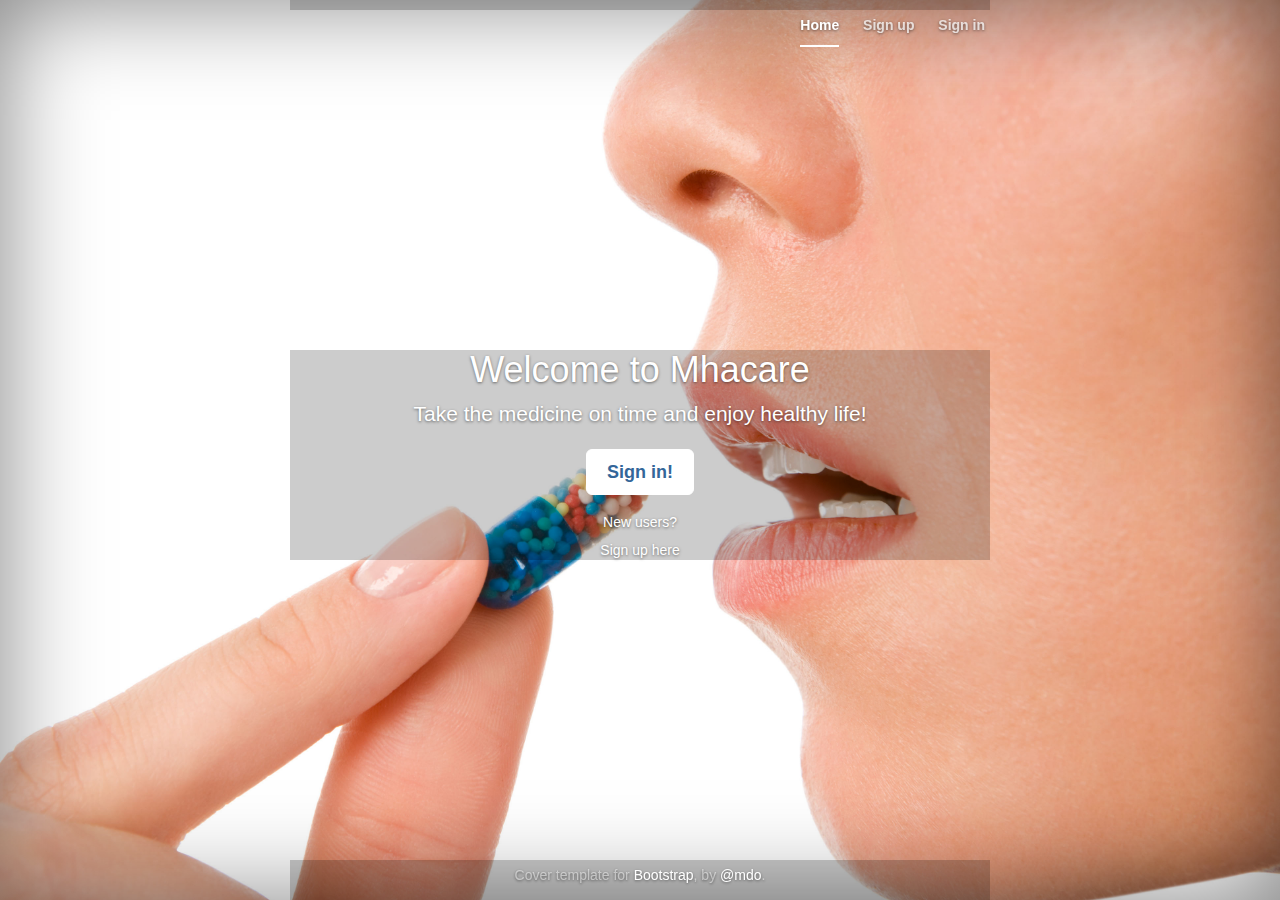
<file: index.html>
<!DOCTYPE html>
<html lang="en">
  <head>
    <meta charset="utf-8">
    <meta http-equiv="X-UA-Compatible" content="IE=edge">
    <meta name="viewport" content="width=device-width, initial-scale=1">
    <!-- The above 3 meta tags *must* come first in the head; any other head content must come *after* these tags -->
    <meta name="description" content="">
    <meta name="author" content="">
    <link rel="icon" href="icon1.png">

    <title>Welcome to Health system care center</title>

    <!-- Bootstrap core CSS -->
    <link href="./dist/css/bootstrap.min.css" rel="stylesheet">

    <!-- IE10 viewport hack for Surface/desktop Windows 8 bug -->
    <link href="./assets/css/ie10-viewport-bug-workaround.css" rel="stylesheet">

    <!-- Custom styles for this template -->
    <link href="./cover.css" rel="stylesheet">

    <!-- Just for debugging purposes. Don't actually copy these 2 lines! -->
    <!--[if lt IE 9]><script src="../../assets/js/ie8-responsive-file-warning.js"></script><![endif]-->
    <script src="./assets/js/ie-emulation-modes-warning.js"></script>
	
	<style>
	h5{
		font-size: 1em;
		font-family: "Trebuchet MS", Helvetica, sans-serif;
        color: #FFFFFF;
	}
	</style>
    <!-- HTML5 shim and Respond.js for IE8 support of HTML5 elements and media queries -->
    <!--[if lt IE 9]>
      <script src="https://oss.maxcdn.com/html5shiv/3.7.3/html5shiv.min.js"></script>
      <script src="https://oss.maxcdn.com/respond/1.4.2/respond.min.js"></script>
    <![endif]-->
  </head>

  <body background = "./Medicine.jpg">

    <div class="site-wrapper">

      <div class="site-wrapper-inner">

        <div class="cover-container">

          <div class="masthead clearfix">
            <div class="inner">
              <nav>
                <ul class="nav masthead-nav">
                  <li class="active"><a href="https://www.meridianhealth.com/">Home</a></li>
                  <li><a href="./Sign_up.html">Sign up</a></li>
                  <li><a href="./Sign_in.html">Sign in</a></li>
                </ul>
              </nav>
            </div>
          </div>

          <div class="inner cover">
            <h1 class="cover-heading">Welcome to Mhacare</h1>
            <h5 class="lead">Take the medicine on time and enjoy healthy life!</h5>
            <p class="lead">
              <a href="./Sign_in.html" class="btn btn-lg btn-default">Sign in!</a>
            </p>
			<p class="lead">
			  <h5> New users? </h5> <a href="./Sign_up.html"> Sign up here </a>
			</p>
          </div>

          <div class="mastfoot">
            <div class="inner">
              <p>Cover template for <a href="http://getbootstrap.com">Bootstrap</a>, by <a href="https://twitter.com/mdo">@mdo</a>.</p>
            </div>
          </div>

        </div>

      </div>

    </div>

    <!-- Bootstrap core JavaScript
    ================================================== -->
    <!-- Placed at the end of the document so the pages load faster -->
    <script src="https://ajax.googleapis.com/ajax/libs/jquery/1.12.4/jquery.min.js"></script>
    <script>window.jQuery || document.write('<script src="../../assets/js/vendor/jquery.min.js"><\/script>')</script>
    <script src="../../dist/js/bootstrap.min.js"></script>
    <!-- IE10 viewport hack for Surface/desktop Windows 8 bug -->
    <script src="../../assets/js/ie10-viewport-bug-workaround.js"></script>
  </body>
</html>
</file>
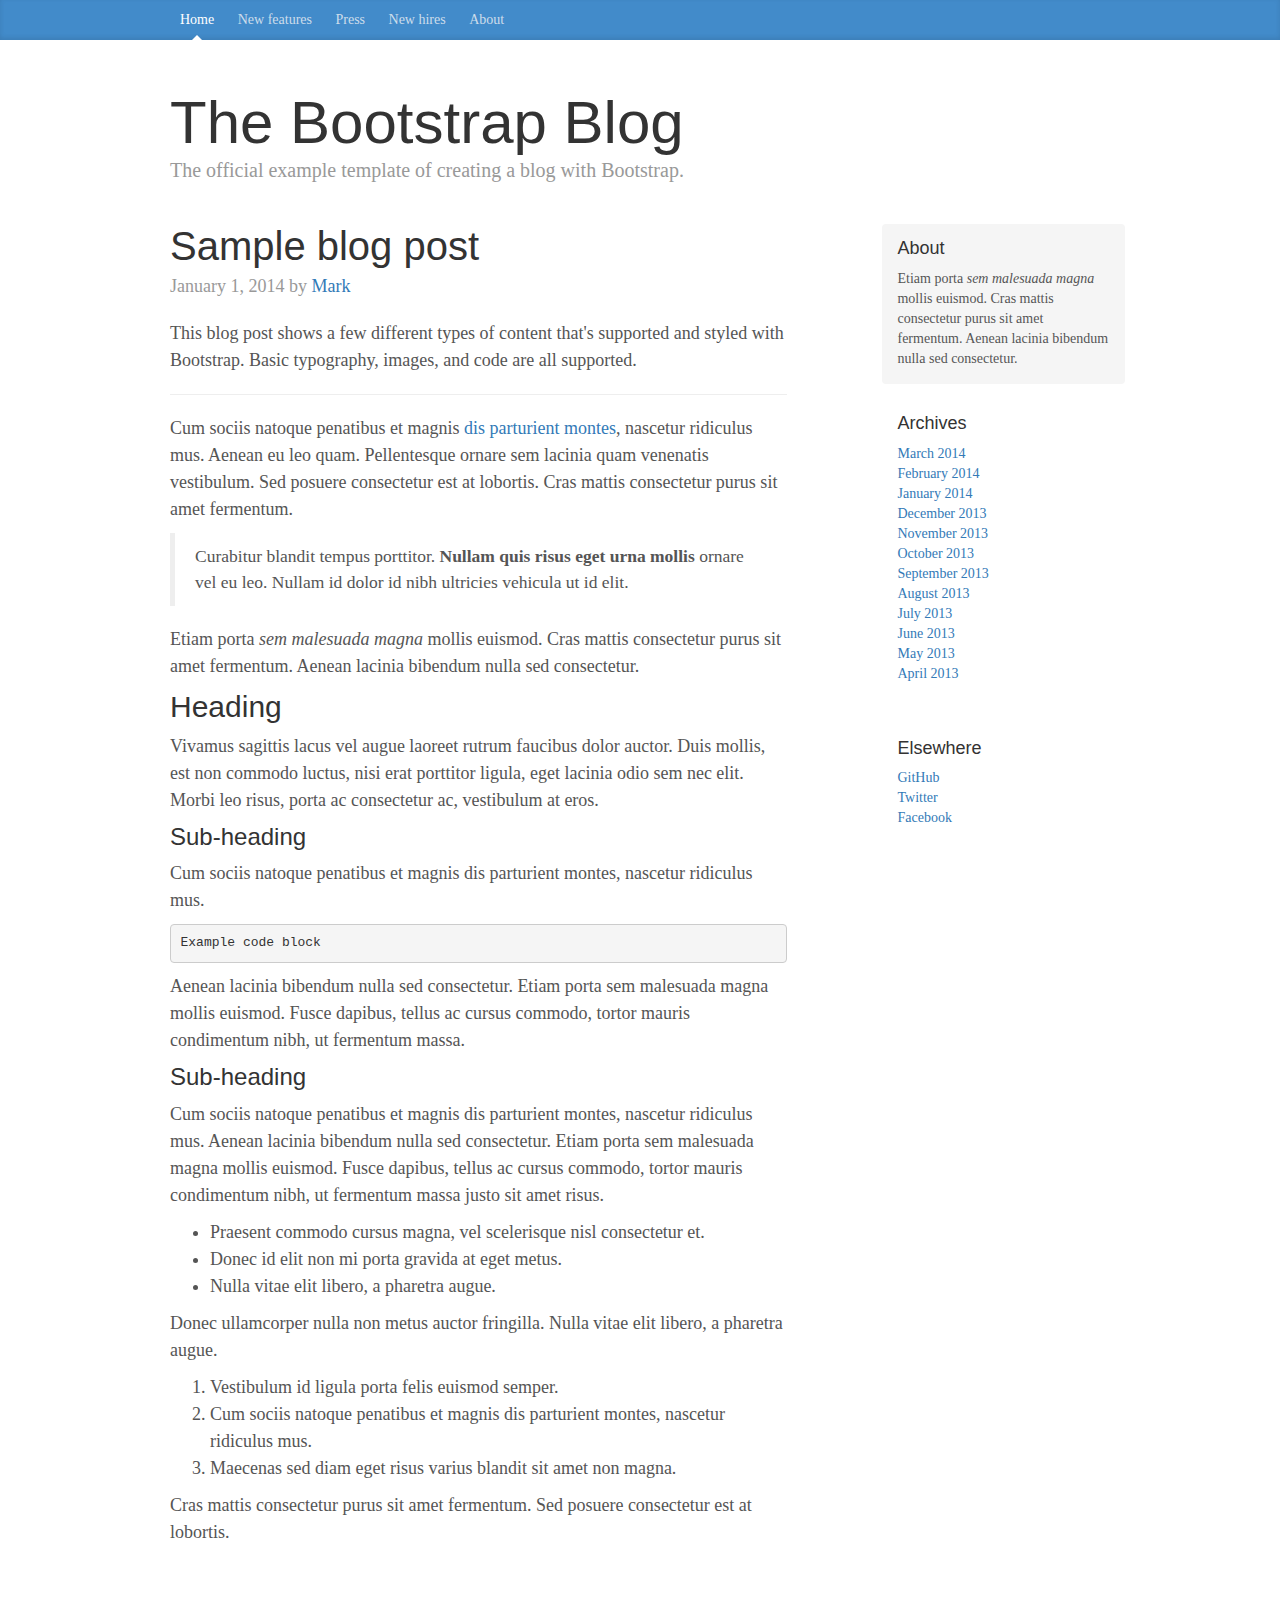
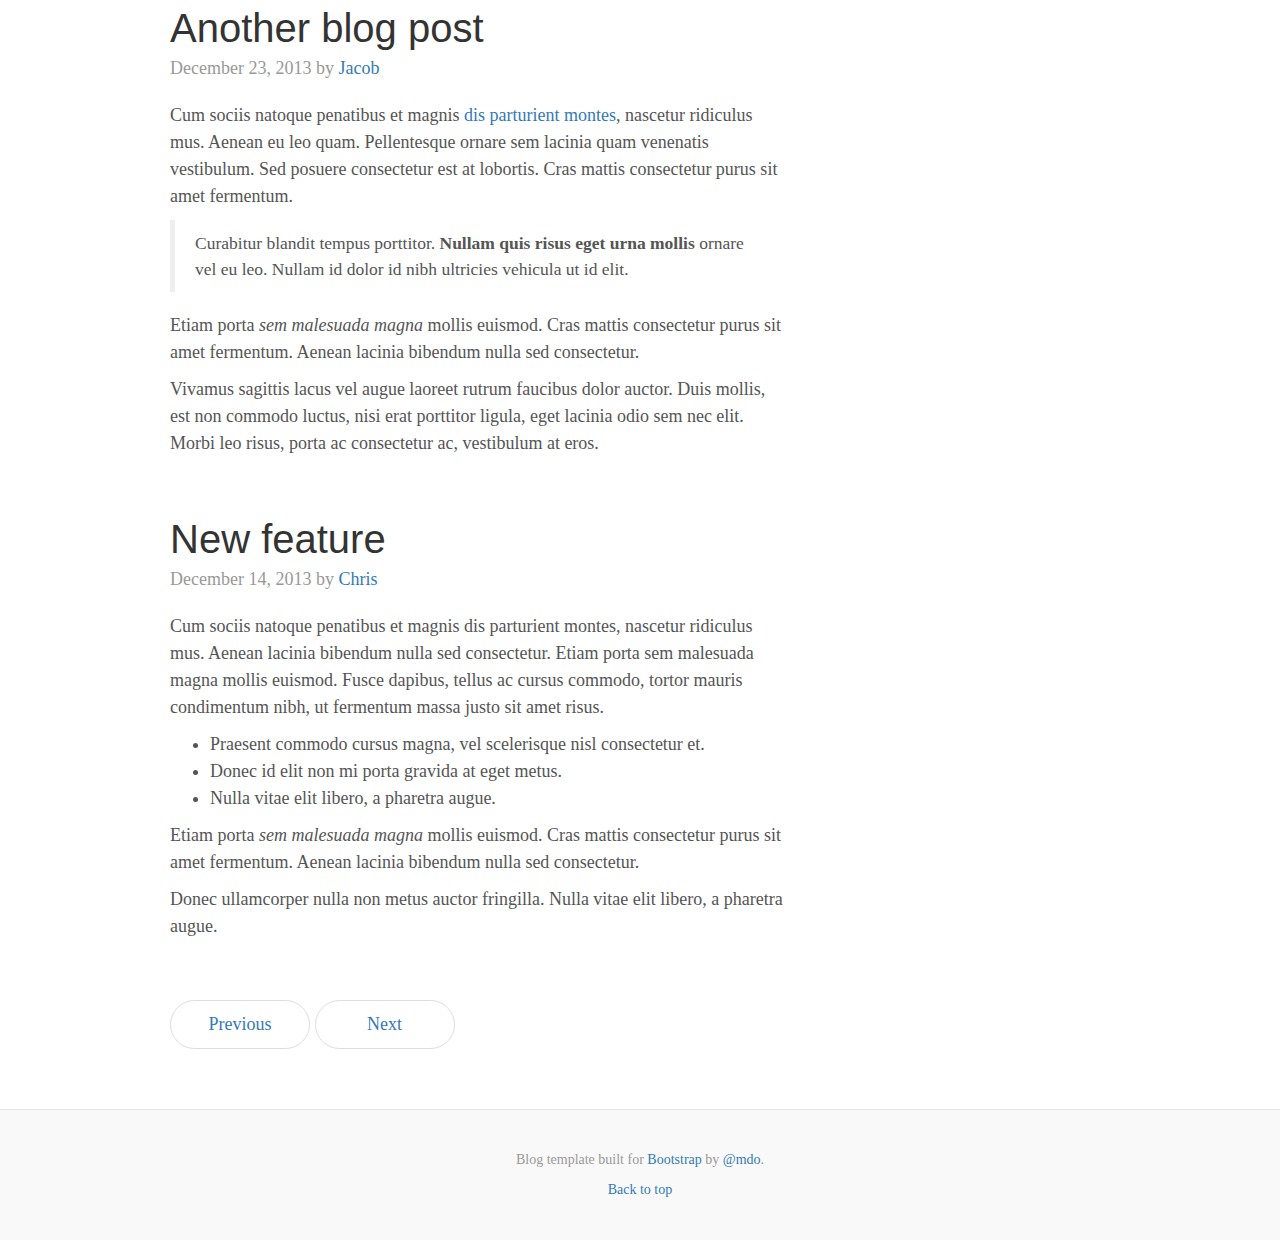
<file: examples/blog/index.html>
<!DOCTYPE html>
<html lang="en">
  <head>
    <meta charset="utf-8">
    <meta http-equiv="X-UA-Compatible" content="IE=edge">
    <meta name="viewport" content="width=device-width, initial-scale=1">
    <!-- The above 3 meta tags *must* come first in the head; any other head content must come *after* these tags -->
    <meta name="description" content="">
    <meta name="author" content="">
    <link rel="icon" href="../../favicon.ico">

    <title>Blog Template for Bootstrap</title>

    <!-- Bootstrap core CSS -->
    <link href="../../dist/css/bootstrap.min.css" rel="stylesheet">

    <!-- IE10 viewport hack for Surface/desktop Windows 8 bug -->
    <link href="../../assets/css/ie10-viewport-bug-workaround.css" rel="stylesheet">

    <!-- Custom styles for this template -->
    <link href="blog.css" rel="stylesheet">

    <!-- Just for debugging purposes. Don't actually copy these 2 lines! -->
    <!--[if lt IE 9]><script src="../../assets/js/ie8-responsive-file-warning.js"></script><![endif]-->
    <script src="../../assets/js/ie-emulation-modes-warning.js"></script>

    <!-- HTML5 shim and Respond.js for IE8 support of HTML5 elements and media queries -->
    <!--[if lt IE 9]>
      <script src="https://oss.maxcdn.com/html5shiv/3.7.3/html5shiv.min.js"></script>
      <script src="https://oss.maxcdn.com/respond/1.4.2/respond.min.js"></script>
    <![endif]-->
  </head>

  <body>

    <div class="blog-masthead">
      <div class="container">
        <nav class="blog-nav">
          <a class="blog-nav-item active" href="#">Home</a>
          <a class="blog-nav-item" href="#">New features</a>
          <a class="blog-nav-item" href="#">Press</a>
          <a class="blog-nav-item" href="#">New hires</a>
          <a class="blog-nav-item" href="#">About</a>
        </nav>
      </div>
    </div>

    <div class="container">

      <div class="blog-header">
        <h1 class="blog-title">The Bootstrap Blog</h1>
        <p class="lead blog-description">The official example template of creating a blog with Bootstrap.</p>
      </div>

      <div class="row">

        <div class="col-sm-8 blog-main">

          <div class="blog-post">
            <h2 class="blog-post-title">Sample blog post</h2>
            <p class="blog-post-meta">January 1, 2014 by <a href="#">Mark</a></p>

            <p>This blog post shows a few different types of content that's supported and styled with Bootstrap. Basic typography, images, and code are all supported.</p>
            <hr>
            <p>Cum sociis natoque penatibus et magnis <a href="#">dis parturient montes</a>, nascetur ridiculus mus. Aenean eu leo quam. Pellentesque ornare sem lacinia quam venenatis vestibulum. Sed posuere consectetur est at lobortis. Cras mattis consectetur purus sit amet fermentum.</p>
            <blockquote>
              <p>Curabitur blandit tempus porttitor. <strong>Nullam quis risus eget urna mollis</strong> ornare vel eu leo. Nullam id dolor id nibh ultricies vehicula ut id elit.</p>
            </blockquote>
            <p>Etiam porta <em>sem malesuada magna</em> mollis euismod. Cras mattis consectetur purus sit amet fermentum. Aenean lacinia bibendum nulla sed consectetur.</p>
            <h2>Heading</h2>
            <p>Vivamus sagittis lacus vel augue laoreet rutrum faucibus dolor auctor. Duis mollis, est non commodo luctus, nisi erat porttitor ligula, eget lacinia odio sem nec elit. Morbi leo risus, porta ac consectetur ac, vestibulum at eros.</p>
            <h3>Sub-heading</h3>
            <p>Cum sociis natoque penatibus et magnis dis parturient montes, nascetur ridiculus mus.</p>
            <pre><code>Example code block</code></pre>
            <p>Aenean lacinia bibendum nulla sed consectetur. Etiam porta sem malesuada magna mollis euismod. Fusce dapibus, tellus ac cursus commodo, tortor mauris condimentum nibh, ut fermentum massa.</p>
            <h3>Sub-heading</h3>
            <p>Cum sociis natoque penatibus et magnis dis parturient montes, nascetur ridiculus mus. Aenean lacinia bibendum nulla sed consectetur. Etiam porta sem malesuada magna mollis euismod. Fusce dapibus, tellus ac cursus commodo, tortor mauris condimentum nibh, ut fermentum massa justo sit amet risus.</p>
            <ul>
              <li>Praesent commodo cursus magna, vel scelerisque nisl consectetur et.</li>
              <li>Donec id elit non mi porta gravida at eget metus.</li>
              <li>Nulla vitae elit libero, a pharetra augue.</li>
            </ul>
            <p>Donec ullamcorper nulla non metus auctor fringilla. Nulla vitae elit libero, a pharetra augue.</p>
            <ol>
              <li>Vestibulum id ligula porta felis euismod semper.</li>
              <li>Cum sociis natoque penatibus et magnis dis parturient montes, nascetur ridiculus mus.</li>
              <li>Maecenas sed diam eget risus varius blandit sit amet non magna.</li>
            </ol>
            <p>Cras mattis consectetur purus sit amet fermentum. Sed posuere consectetur est at lobortis.</p>
          </div><!-- /.blog-post -->

          <div class="blog-post">
            <h2 class="blog-post-title">Another blog post</h2>
            <p class="blog-post-meta">December 23, 2013 by <a href="#">Jacob</a></p>

            <p>Cum sociis natoque penatibus et magnis <a href="#">dis parturient montes</a>, nascetur ridiculus mus. Aenean eu leo quam. Pellentesque ornare sem lacinia quam venenatis vestibulum. Sed posuere consectetur est at lobortis. Cras mattis consectetur purus sit amet fermentum.</p>
            <blockquote>
              <p>Curabitur blandit tempus porttitor. <strong>Nullam quis risus eget urna mollis</strong> ornare vel eu leo. Nullam id dolor id nibh ultricies vehicula ut id elit.</p>
            </blockquote>
            <p>Etiam porta <em>sem malesuada magna</em> mollis euismod. Cras mattis consectetur purus sit amet fermentum. Aenean lacinia bibendum nulla sed consectetur.</p>
            <p>Vivamus sagittis lacus vel augue laoreet rutrum faucibus dolor auctor. Duis mollis, est non commodo luctus, nisi erat porttitor ligula, eget lacinia odio sem nec elit. Morbi leo risus, porta ac consectetur ac, vestibulum at eros.</p>
          </div><!-- /.blog-post -->

          <div class="blog-post">
            <h2 class="blog-post-title">New feature</h2>
            <p class="blog-post-meta">December 14, 2013 by <a href="#">Chris</a></p>

            <p>Cum sociis natoque penatibus et magnis dis parturient montes, nascetur ridiculus mus. Aenean lacinia bibendum nulla sed consectetur. Etiam porta sem malesuada magna mollis euismod. Fusce dapibus, tellus ac cursus commodo, tortor mauris condimentum nibh, ut fermentum massa justo sit amet risus.</p>
            <ul>
              <li>Praesent commodo cursus magna, vel scelerisque nisl consectetur et.</li>
              <li>Donec id elit non mi porta gravida at eget metus.</li>
              <li>Nulla vitae elit libero, a pharetra augue.</li>
            </ul>
            <p>Etiam porta <em>sem malesuada magna</em> mollis euismod. Cras mattis consectetur purus sit amet fermentum. Aenean lacinia bibendum nulla sed consectetur.</p>
            <p>Donec ullamcorper nulla non metus auctor fringilla. Nulla vitae elit libero, a pharetra augue.</p>
          </div><!-- /.blog-post -->

          <nav>
            <ul class="pager">
              <li><a href="#">Previous</a></li>
              <li><a href="#">Next</a></li>
            </ul>
          </nav>

        </div><!-- /.blog-main -->

        <div class="col-sm-3 col-sm-offset-1 blog-sidebar">
          <div class="sidebar-module sidebar-module-inset">
            <h4>About</h4>
            <p>Etiam porta <em>sem malesuada magna</em> mollis euismod. Cras mattis consectetur purus sit amet fermentum. Aenean lacinia bibendum nulla sed consectetur.</p>
          </div>
          <div class="sidebar-module">
            <h4>Archives</h4>
            <ol class="list-unstyled">
              <li><a href="#">March 2014</a></li>
              <li><a href="#">February 2014</a></li>
              <li><a href="#">January 2014</a></li>
              <li><a href="#">December 2013</a></li>
              <li><a href="#">November 2013</a></li>
              <li><a href="#">October 2013</a></li>
              <li><a href="#">September 2013</a></li>
              <li><a href="#">August 2013</a></li>
              <li><a href="#">July 2013</a></li>
              <li><a href="#">June 2013</a></li>
              <li><a href="#">May 2013</a></li>
              <li><a href="#">April 2013</a></li>
            </ol>
          </div>
          <div class="sidebar-module">
            <h4>Elsewhere</h4>
            <ol class="list-unstyled">
              <li><a href="#">GitHub</a></li>
              <li><a href="#">Twitter</a></li>
              <li><a href="#">Facebook</a></li>
            </ol>
          </div>
        </div><!-- /.blog-sidebar -->

      </div><!-- /.row -->

    </div><!-- /.container -->

    <footer class="blog-footer">
      <p>Blog template built for <a href="http://getbootstrap.com">Bootstrap</a> by <a href="https://twitter.com/mdo">@mdo</a>.</p>
      <p>
        <a href="#">Back to top</a>
      </p>
    </footer>


    <!-- Bootstrap core JavaScript
    ================================================== -->
    <!-- Placed at the end of the document so the pages load faster -->
    <script src="https://ajax.googleapis.com/ajax/libs/jquery/1.12.4/jquery.min.js"></script>
    <script>window.jQuery || document.write('<script src="../../assets/js/vendor/jquery.min.js"><\/script>')</script>
    <script src="../../dist/js/bootstrap.min.js"></script>
    <!-- IE10 viewport hack for Surface/desktop Windows 8 bug -->
    <script src="../../assets/js/ie10-viewport-bug-workaround.js"></script>
  </body>
</html>
</file>
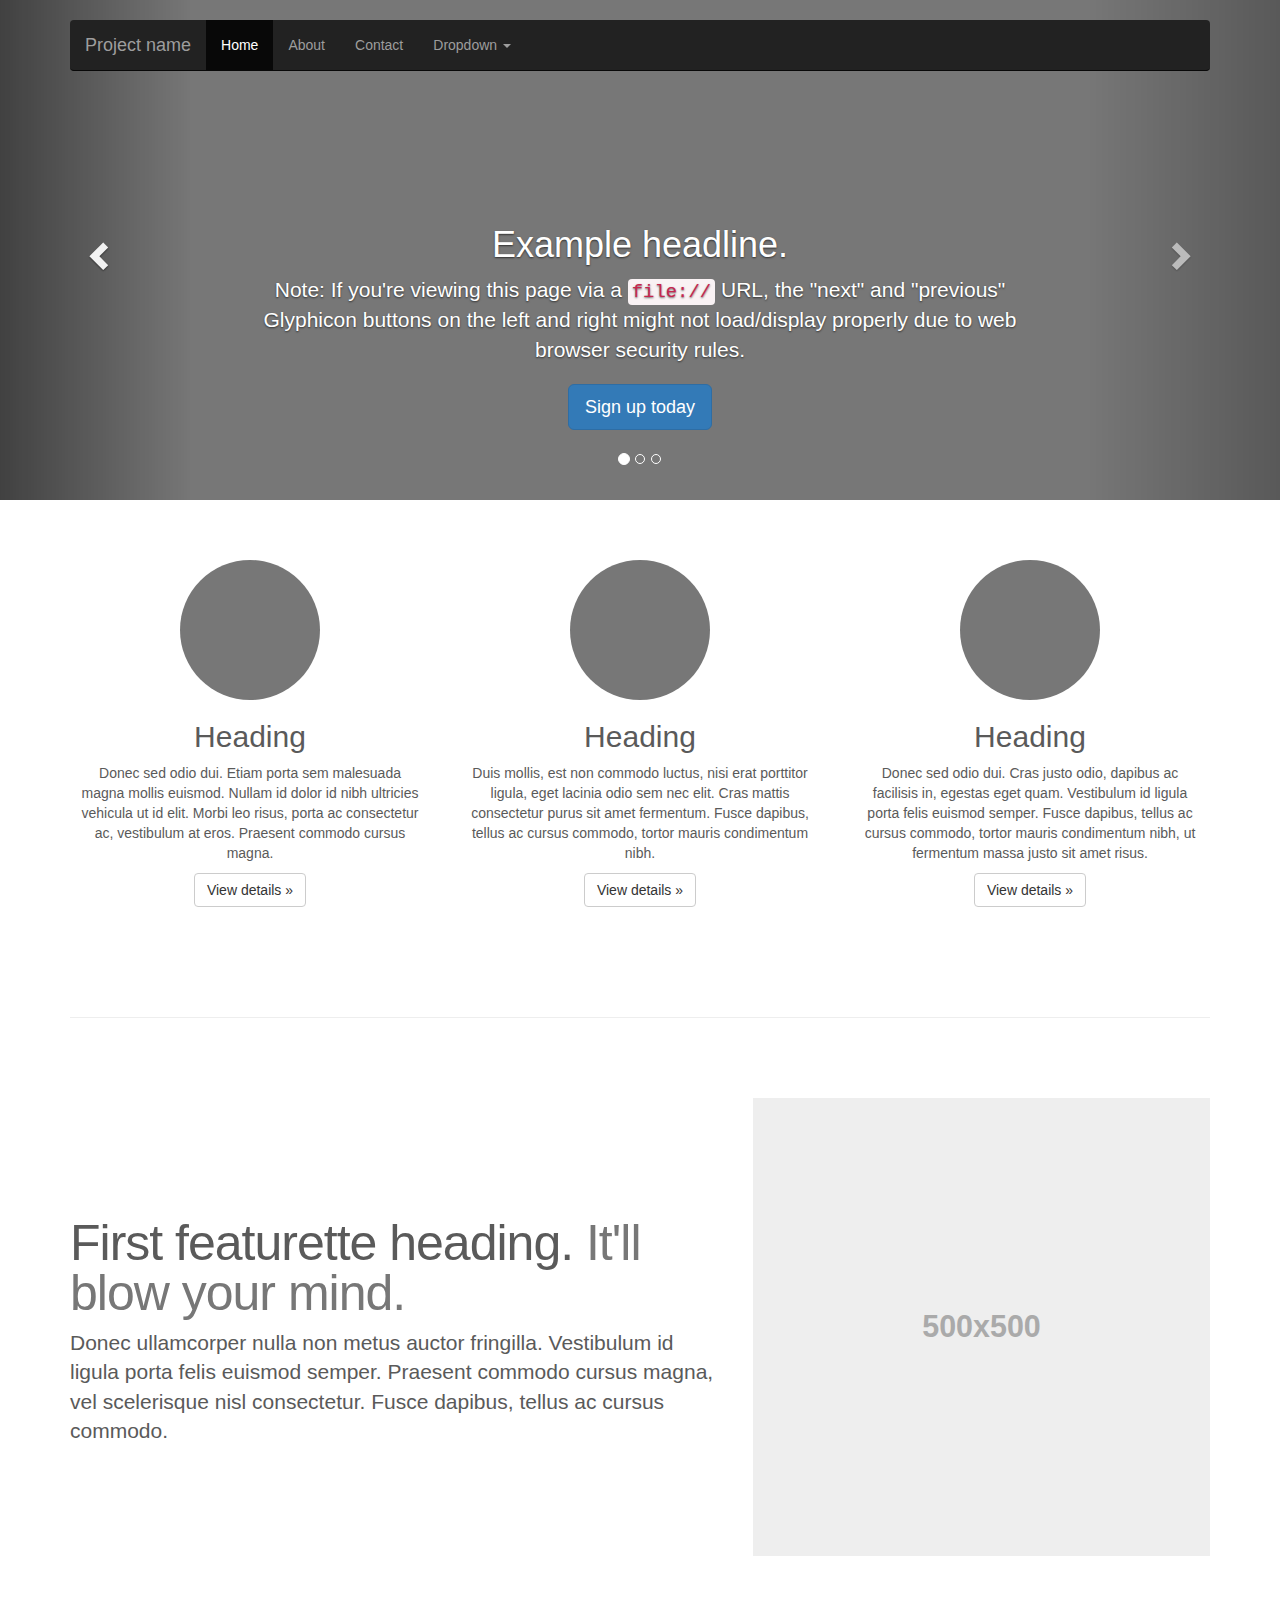
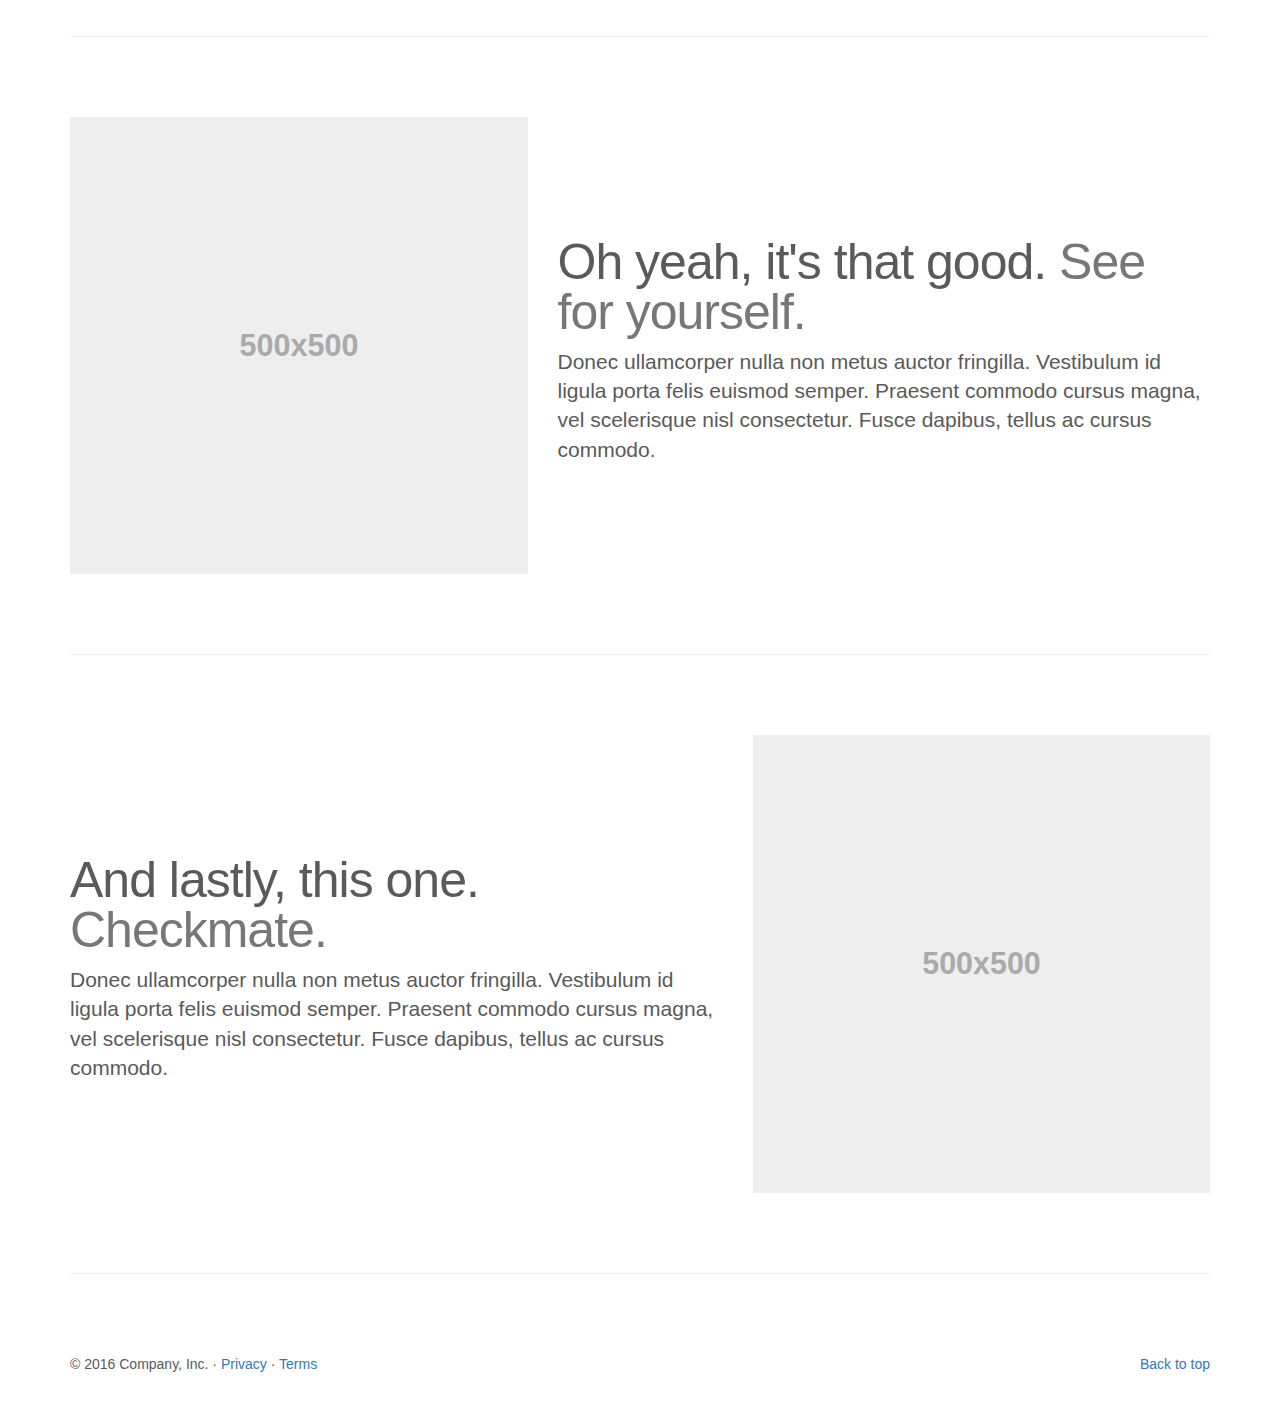
<file: examples/carousel/index.html>
<!DOCTYPE html>
<html lang="en">
  <head>
    <meta charset="utf-8">
    <meta http-equiv="X-UA-Compatible" content="IE=edge">
    <meta name="viewport" content="width=device-width, initial-scale=1">
    <!-- The above 3 meta tags *must* come first in the head; any other head content must come *after* these tags -->
    <meta name="description" content="">
    <meta name="author" content="">
    <link rel="icon" href="../../favicon.ico">

    <title>Carousel Template for Bootstrap</title>

    <!-- Bootstrap core CSS -->
    <link href="../../dist/css/bootstrap.min.css" rel="stylesheet">

    <!-- IE10 viewport hack for Surface/desktop Windows 8 bug -->
    <link href="../../assets/css/ie10-viewport-bug-workaround.css" rel="stylesheet">

    <!-- Just for debugging purposes. Don't actually copy these 2 lines! -->
    <!--[if lt IE 9]><script src="../../assets/js/ie8-responsive-file-warning.js"></script><![endif]-->
    <script src="../../assets/js/ie-emulation-modes-warning.js"></script>

    <!-- HTML5 shim and Respond.js for IE8 support of HTML5 elements and media queries -->
    <!--[if lt IE 9]>
      <script src="https://oss.maxcdn.com/html5shiv/3.7.3/html5shiv.min.js"></script>
      <script src="https://oss.maxcdn.com/respond/1.4.2/respond.min.js"></script>
    <![endif]-->

    <!-- Custom styles for this template -->
    <link href="carousel.css" rel="stylesheet">
  </head>
<!-- NAVBAR
================================================== -->
  <body>
    <div class="navbar-wrapper">
      <div class="container">

        <nav class="navbar navbar-inverse navbar-static-top">
          <div class="container">
            <div class="navbar-header">
              <button type="button" class="navbar-toggle collapsed" data-toggle="collapse" data-target="#navbar" aria-expanded="false" aria-controls="navbar">
                <span class="sr-only">Toggle navigation</span>
                <span class="icon-bar"></span>
                <span class="icon-bar"></span>
                <span class="icon-bar"></span>
              </button>
              <a class="navbar-brand" href="#">Project name</a>
            </div>
            <div id="navbar" class="navbar-collapse collapse">
              <ul class="nav navbar-nav">
                <li class="active"><a href="#">Home</a></li>
                <li><a href="#about">About</a></li>
                <li><a href="#contact">Contact</a></li>
                <li class="dropdown">
                  <a href="#" class="dropdown-toggle" data-toggle="dropdown" role="button" aria-haspopup="true" aria-expanded="false">Dropdown <span class="caret"></span></a>
                  <ul class="dropdown-menu">
                    <li><a href="#">Action</a></li>
                    <li><a href="#">Another action</a></li>
                    <li><a href="#">Something else here</a></li>
                    <li role="separator" class="divider"></li>
                    <li class="dropdown-header">Nav header</li>
                    <li><a href="#">Separated link</a></li>
                    <li><a href="#">One more separated link</a></li>
                  </ul>
                </li>
              </ul>
            </div>
          </div>
        </nav>

      </div>
    </div>


    <!-- Carousel
    ================================================== -->
    <div id="myCarousel" class="carousel slide" data-ride="carousel">
      <!-- Indicators -->
      <ol class="carousel-indicators">
        <li data-target="#myCarousel" data-slide-to="0" class="active"></li>
        <li data-target="#myCarousel" data-slide-to="1"></li>
        <li data-target="#myCarousel" data-slide-to="2"></li>
      </ol>
      <div class="carousel-inner" role="listbox">
        <div class="item active">
          <img class="first-slide" src="[data-uri]" alt="First slide">
          <div class="container">
            <div class="carousel-caption">
              <h1>Example headline.</h1>
              <p>Note: If you're viewing this page via a <code>file://</code> URL, the "next" and "previous" Glyphicon buttons on the left and right might not load/display properly due to web browser security rules.</p>
              <p><a class="btn btn-lg btn-primary" href="#" role="button">Sign up today</a></p>
            </div>
          </div>
        </div>
        <div class="item">
          <img class="second-slide" src="[data-uri]" alt="Second slide">
          <div class="container">
            <div class="carousel-caption">
              <h1>Another example headline.</h1>
              <p>Cras justo odio, dapibus ac facilisis in, egestas eget quam. Donec id elit non mi porta gravida at eget metus. Nullam id dolor id nibh ultricies vehicula ut id elit.</p>
              <p><a class="btn btn-lg btn-primary" href="#" role="button">Learn more</a></p>
            </div>
          </div>
        </div>
        <div class="item">
          <img class="third-slide" src="[data-uri]" alt="Third slide">
          <div class="container">
            <div class="carousel-caption">
              <h1>One more for good measure.</h1>
              <p>Cras justo odio, dapibus ac facilisis in, egestas eget quam. Donec id elit non mi porta gravida at eget metus. Nullam id dolor id nibh ultricies vehicula ut id elit.</p>
              <p><a class="btn btn-lg btn-primary" href="#" role="button">Browse gallery</a></p>
            </div>
          </div>
        </div>
      </div>
      <a class="left carousel-control" href="#myCarousel" role="button" data-slide="prev">
        <span class="glyphicon glyphicon-chevron-left" aria-hidden="true"></span>
        <span class="sr-only">Previous</span>
      </a>
      <a class="right carousel-control" href="#myCarousel" role="button" data-slide="next">
        <span class="glyphicon glyphicon-chevron-right" aria-hidden="true"></span>
        <span class="sr-only">Next</span>
      </a>
    </div><!-- /.carousel -->


    <!-- Marketing messaging and featurettes
    ================================================== -->
    <!-- Wrap the rest of the page in another container to center all the content. -->

    <div class="container marketing">

      <!-- Three columns of text below the carousel -->
      <div class="row">
        <div class="col-lg-4">
          <img class="img-circle" src="[data-uri]" alt="Generic placeholder image" width="140" height="140">
          <h2>Heading</h2>
          <p>Donec sed odio dui. Etiam porta sem malesuada magna mollis euismod. Nullam id dolor id nibh ultricies vehicula ut id elit. Morbi leo risus, porta ac consectetur ac, vestibulum at eros. Praesent commodo cursus magna.</p>
          <p><a class="btn btn-default" href="#" role="button">View details &raquo;</a></p>
        </div><!-- /.col-lg-4 -->
        <div class="col-lg-4">
          <img class="img-circle" src="[data-uri]" alt="Generic placeholder image" width="140" height="140">
          <h2>Heading</h2>
          <p>Duis mollis, est non commodo luctus, nisi erat porttitor ligula, eget lacinia odio sem nec elit. Cras mattis consectetur purus sit amet fermentum. Fusce dapibus, tellus ac cursus commodo, tortor mauris condimentum nibh.</p>
          <p><a class="btn btn-default" href="#" role="button">View details &raquo;</a></p>
        </div><!-- /.col-lg-4 -->
        <div class="col-lg-4">
          <img class="img-circle" src="[data-uri]" alt="Generic placeholder image" width="140" height="140">
          <h2>Heading</h2>
          <p>Donec sed odio dui. Cras justo odio, dapibus ac facilisis in, egestas eget quam. Vestibulum id ligula porta felis euismod semper. Fusce dapibus, tellus ac cursus commodo, tortor mauris condimentum nibh, ut fermentum massa justo sit amet risus.</p>
          <p><a class="btn btn-default" href="#" role="button">View details &raquo;</a></p>
        </div><!-- /.col-lg-4 -->
      </div><!-- /.row -->


      <!-- START THE FEATURETTES -->

      <hr class="featurette-divider">

      <div class="row featurette">
        <div class="col-md-7">
          <h2 class="featurette-heading">First featurette heading. <span class="text-muted">It'll blow your mind.</span></h2>
          <p class="lead">Donec ullamcorper nulla non metus auctor fringilla. Vestibulum id ligula porta felis euismod semper. Praesent commodo cursus magna, vel scelerisque nisl consectetur. Fusce dapibus, tellus ac cursus commodo.</p>
        </div>
        <div class="col-md-5">
          <img class="featurette-image img-responsive center-block" data-src="holder.js/500x500/auto" alt="Generic placeholder image">
        </div>
      </div>

      <hr class="featurette-divider">

      <div class="row featurette">
        <div class="col-md-7 col-md-push-5">
          <h2 class="featurette-heading">Oh yeah, it's that good. <span class="text-muted">See for yourself.</span></h2>
          <p class="lead">Donec ullamcorper nulla non metus auctor fringilla. Vestibulum id ligula porta felis euismod semper. Praesent commodo cursus magna, vel scelerisque nisl consectetur. Fusce dapibus, tellus ac cursus commodo.</p>
        </div>
        <div class="col-md-5 col-md-pull-7">
          <img class="featurette-image img-responsive center-block" data-src="holder.js/500x500/auto" alt="Generic placeholder image">
        </div>
      </div>

      <hr class="featurette-divider">

      <div class="row featurette">
        <div class="col-md-7">
          <h2 class="featurette-heading">And lastly, this one. <span class="text-muted">Checkmate.</span></h2>
          <p class="lead">Donec ullamcorper nulla non metus auctor fringilla. Vestibulum id ligula porta felis euismod semper. Praesent commodo cursus magna, vel scelerisque nisl consectetur. Fusce dapibus, tellus ac cursus commodo.</p>
        </div>
        <div class="col-md-5">
          <img class="featurette-image img-responsive center-block" data-src="holder.js/500x500/auto" alt="Generic placeholder image">
        </div>
      </div>

      <hr class="featurette-divider">

      <!-- /END THE FEATURETTES -->


      <!-- FOOTER -->
      <footer>
        <p class="pull-right"><a href="#">Back to top</a></p>
        <p>&copy; 2016 Company, Inc. &middot; <a href="#">Privacy</a> &middot; <a href="#">Terms</a></p>
      </footer>

    </div><!-- /.container -->


    <!-- Bootstrap core JavaScript
    ================================================== -->
    <!-- Placed at the end of the document so the pages load faster -->
    <script src="https://ajax.googleapis.com/ajax/libs/jquery/1.12.4/jquery.min.js"></script>
    <script>window.jQuery || document.write('<script src="../../assets/js/vendor/jquery.min.js"><\/script>')</script>
    <script src="../../dist/js/bootstrap.min.js"></script>
    <!-- Just to make our placeholder images work. Don't actually copy the next line! -->
    <script src="../../assets/js/vendor/holder.min.js"></script>
    <!-- IE10 viewport hack for Surface/desktop Windows 8 bug -->
    <script src="../../assets/js/ie10-viewport-bug-workaround.js"></script>
  </body>
</html>
</file>
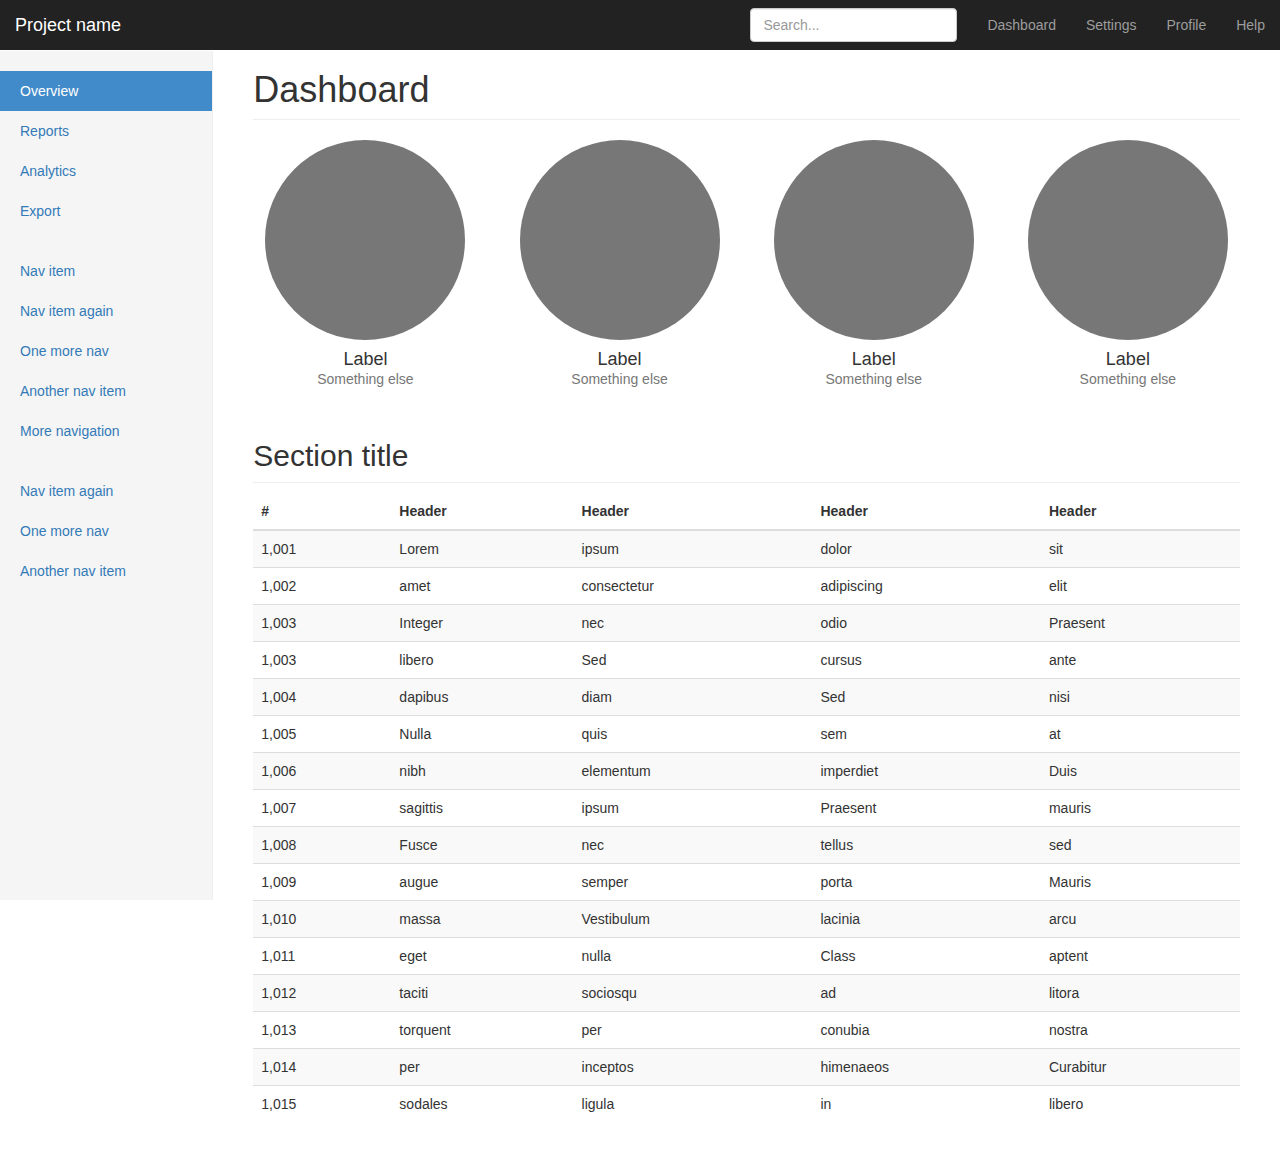
<file: examples/dashboard/index.html>
<!DOCTYPE html>
<html lang="en">
  <head>
    <meta charset="utf-8">
    <meta http-equiv="X-UA-Compatible" content="IE=edge">
    <meta name="viewport" content="width=device-width, initial-scale=1">
    <!-- The above 3 meta tags *must* come first in the head; any other head content must come *after* these tags -->
    <meta name="description" content="">
    <meta name="author" content="">
    <link rel="icon" href="../../favicon.ico">

    <title>Dashboard Template for Bootstrap</title>

    <!-- Bootstrap core CSS -->
    <link href="../../dist/css/bootstrap.min.css" rel="stylesheet">

    <!-- IE10 viewport hack for Surface/desktop Windows 8 bug -->
    <link href="../../assets/css/ie10-viewport-bug-workaround.css" rel="stylesheet">

    <!-- Custom styles for this template -->
    <link href="dashboard.css" rel="stylesheet">

    <!-- Just for debugging purposes. Don't actually copy these 2 lines! -->
    <!--[if lt IE 9]><script src="../../assets/js/ie8-responsive-file-warning.js"></script><![endif]-->
    <script src="../../assets/js/ie-emulation-modes-warning.js"></script>

    <!-- HTML5 shim and Respond.js for IE8 support of HTML5 elements and media queries -->
    <!--[if lt IE 9]>
      <script src="https://oss.maxcdn.com/html5shiv/3.7.3/html5shiv.min.js"></script>
      <script src="https://oss.maxcdn.com/respond/1.4.2/respond.min.js"></script>
    <![endif]-->
  </head>

  <body>

    <nav class="navbar navbar-inverse navbar-fixed-top">
      <div class="container-fluid">
        <div class="navbar-header">
          <button type="button" class="navbar-toggle collapsed" data-toggle="collapse" data-target="#navbar" aria-expanded="false" aria-controls="navbar">
            <span class="sr-only">Toggle navigation</span>
            <span class="icon-bar"></span>
            <span class="icon-bar"></span>
            <span class="icon-bar"></span>
          </button>
          <a class="navbar-brand" href="#">Project name</a>
        </div>
        <div id="navbar" class="navbar-collapse collapse">
          <ul class="nav navbar-nav navbar-right">
            <li><a href="#">Dashboard</a></li>
            <li><a href="#">Settings</a></li>
            <li><a href="#">Profile</a></li>
            <li><a href="#">Help</a></li>
          </ul>
          <form class="navbar-form navbar-right">
            <input type="text" class="form-control" placeholder="Search...">
          </form>
        </div>
      </div>
    </nav>

    <div class="container-fluid">
      <div class="row">
        <div class="col-sm-3 col-md-2 sidebar">
          <ul class="nav nav-sidebar">
            <li class="active"><a href="#">Overview <span class="sr-only">(current)</span></a></li>
            <li><a href="#">Reports</a></li>
            <li><a href="#">Analytics</a></li>
            <li><a href="#">Export</a></li>
          </ul>
          <ul class="nav nav-sidebar">
            <li><a href="">Nav item</a></li>
            <li><a href="">Nav item again</a></li>
            <li><a href="">One more nav</a></li>
            <li><a href="">Another nav item</a></li>
            <li><a href="">More navigation</a></li>
          </ul>
          <ul class="nav nav-sidebar">
            <li><a href="">Nav item again</a></li>
            <li><a href="">One more nav</a></li>
            <li><a href="">Another nav item</a></li>
          </ul>
        </div>
        <div class="col-sm-9 col-sm-offset-3 col-md-10 col-md-offset-2 main">
          <h1 class="page-header">Dashboard</h1>

          <div class="row placeholders">
            <div class="col-xs-6 col-sm-3 placeholder">
              <img src="[data-uri]" width="200" height="200" class="img-responsive" alt="Generic placeholder thumbnail">
              <h4>Label</h4>
              <span class="text-muted">Something else</span>
            </div>
            <div class="col-xs-6 col-sm-3 placeholder">
              <img src="[data-uri]" width="200" height="200" class="img-responsive" alt="Generic placeholder thumbnail">
              <h4>Label</h4>
              <span class="text-muted">Something else</span>
            </div>
            <div class="col-xs-6 col-sm-3 placeholder">
              <img src="[data-uri]" width="200" height="200" class="img-responsive" alt="Generic placeholder thumbnail">
              <h4>Label</h4>
              <span class="text-muted">Something else</span>
            </div>
            <div class="col-xs-6 col-sm-3 placeholder">
              <img src="[data-uri]" width="200" height="200" class="img-responsive" alt="Generic placeholder thumbnail">
              <h4>Label</h4>
              <span class="text-muted">Something else</span>
            </div>
          </div>

          <h2 class="sub-header">Section title</h2>
          <div class="table-responsive">
            <table class="table table-striped">
              <thead>
                <tr>
                  <th>#</th>
                  <th>Header</th>
                  <th>Header</th>
                  <th>Header</th>
                  <th>Header</th>
                </tr>
              </thead>
              <tbody>
                <tr>
                  <td>1,001</td>
                  <td>Lorem</td>
                  <td>ipsum</td>
                  <td>dolor</td>
                  <td>sit</td>
                </tr>
                <tr>
                  <td>1,002</td>
                  <td>amet</td>
                  <td>consectetur</td>
                  <td>adipiscing</td>
                  <td>elit</td>
                </tr>
                <tr>
                  <td>1,003</td>
                  <td>Integer</td>
                  <td>nec</td>
                  <td>odio</td>
                  <td>Praesent</td>
                </tr>
                <tr>
                  <td>1,003</td>
                  <td>libero</td>
                  <td>Sed</td>
                  <td>cursus</td>
                  <td>ante</td>
                </tr>
                <tr>
                  <td>1,004</td>
                  <td>dapibus</td>
                  <td>diam</td>
                  <td>Sed</td>
                  <td>nisi</td>
                </tr>
                <tr>
                  <td>1,005</td>
                  <td>Nulla</td>
                  <td>quis</td>
                  <td>sem</td>
                  <td>at</td>
                </tr>
                <tr>
                  <td>1,006</td>
                  <td>nibh</td>
                  <td>elementum</td>
                  <td>imperdiet</td>
                  <td>Duis</td>
                </tr>
                <tr>
                  <td>1,007</td>
                  <td>sagittis</td>
                  <td>ipsum</td>
                  <td>Praesent</td>
                  <td>mauris</td>
                </tr>
                <tr>
                  <td>1,008</td>
                  <td>Fusce</td>
                  <td>nec</td>
                  <td>tellus</td>
                  <td>sed</td>
                </tr>
                <tr>
                  <td>1,009</td>
                  <td>augue</td>
                  <td>semper</td>
                  <td>porta</td>
                  <td>Mauris</td>
                </tr>
                <tr>
                  <td>1,010</td>
                  <td>massa</td>
                  <td>Vestibulum</td>
                  <td>lacinia</td>
                  <td>arcu</td>
                </tr>
                <tr>
                  <td>1,011</td>
                  <td>eget</td>
                  <td>nulla</td>
                  <td>Class</td>
                  <td>aptent</td>
                </tr>
                <tr>
                  <td>1,012</td>
                  <td>taciti</td>
                  <td>sociosqu</td>
                  <td>ad</td>
                  <td>litora</td>
                </tr>
                <tr>
                  <td>1,013</td>
                  <td>torquent</td>
                  <td>per</td>
                  <td>conubia</td>
                  <td>nostra</td>
                </tr>
                <tr>
                  <td>1,014</td>
                  <td>per</td>
                  <td>inceptos</td>
                  <td>himenaeos</td>
                  <td>Curabitur</td>
                </tr>
                <tr>
                  <td>1,015</td>
                  <td>sodales</td>
                  <td>ligula</td>
                  <td>in</td>
                  <td>libero</td>
                </tr>
              </tbody>
            </table>
          </div>
        </div>
      </div>
    </div>

    <!-- Bootstrap core JavaScript
    ================================================== -->
    <!-- Placed at the end of the document so the pages load faster -->
    <script src="https://ajax.googleapis.com/ajax/libs/jquery/1.12.4/jquery.min.js"></script>
    <script>window.jQuery || document.write('<script src="../../assets/js/vendor/jquery.min.js"><\/script>')</script>
    <script src="../../dist/js/bootstrap.min.js"></script>
    <!-- Just to make our placeholder images work. Don't actually copy the next line! -->
    <script src="../../assets/js/vendor/holder.min.js"></script>
    <!-- IE10 viewport hack for Surface/desktop Windows 8 bug -->
    <script src="../../assets/js/ie10-viewport-bug-workaround.js"></script>
  </body>
</html>
</file>
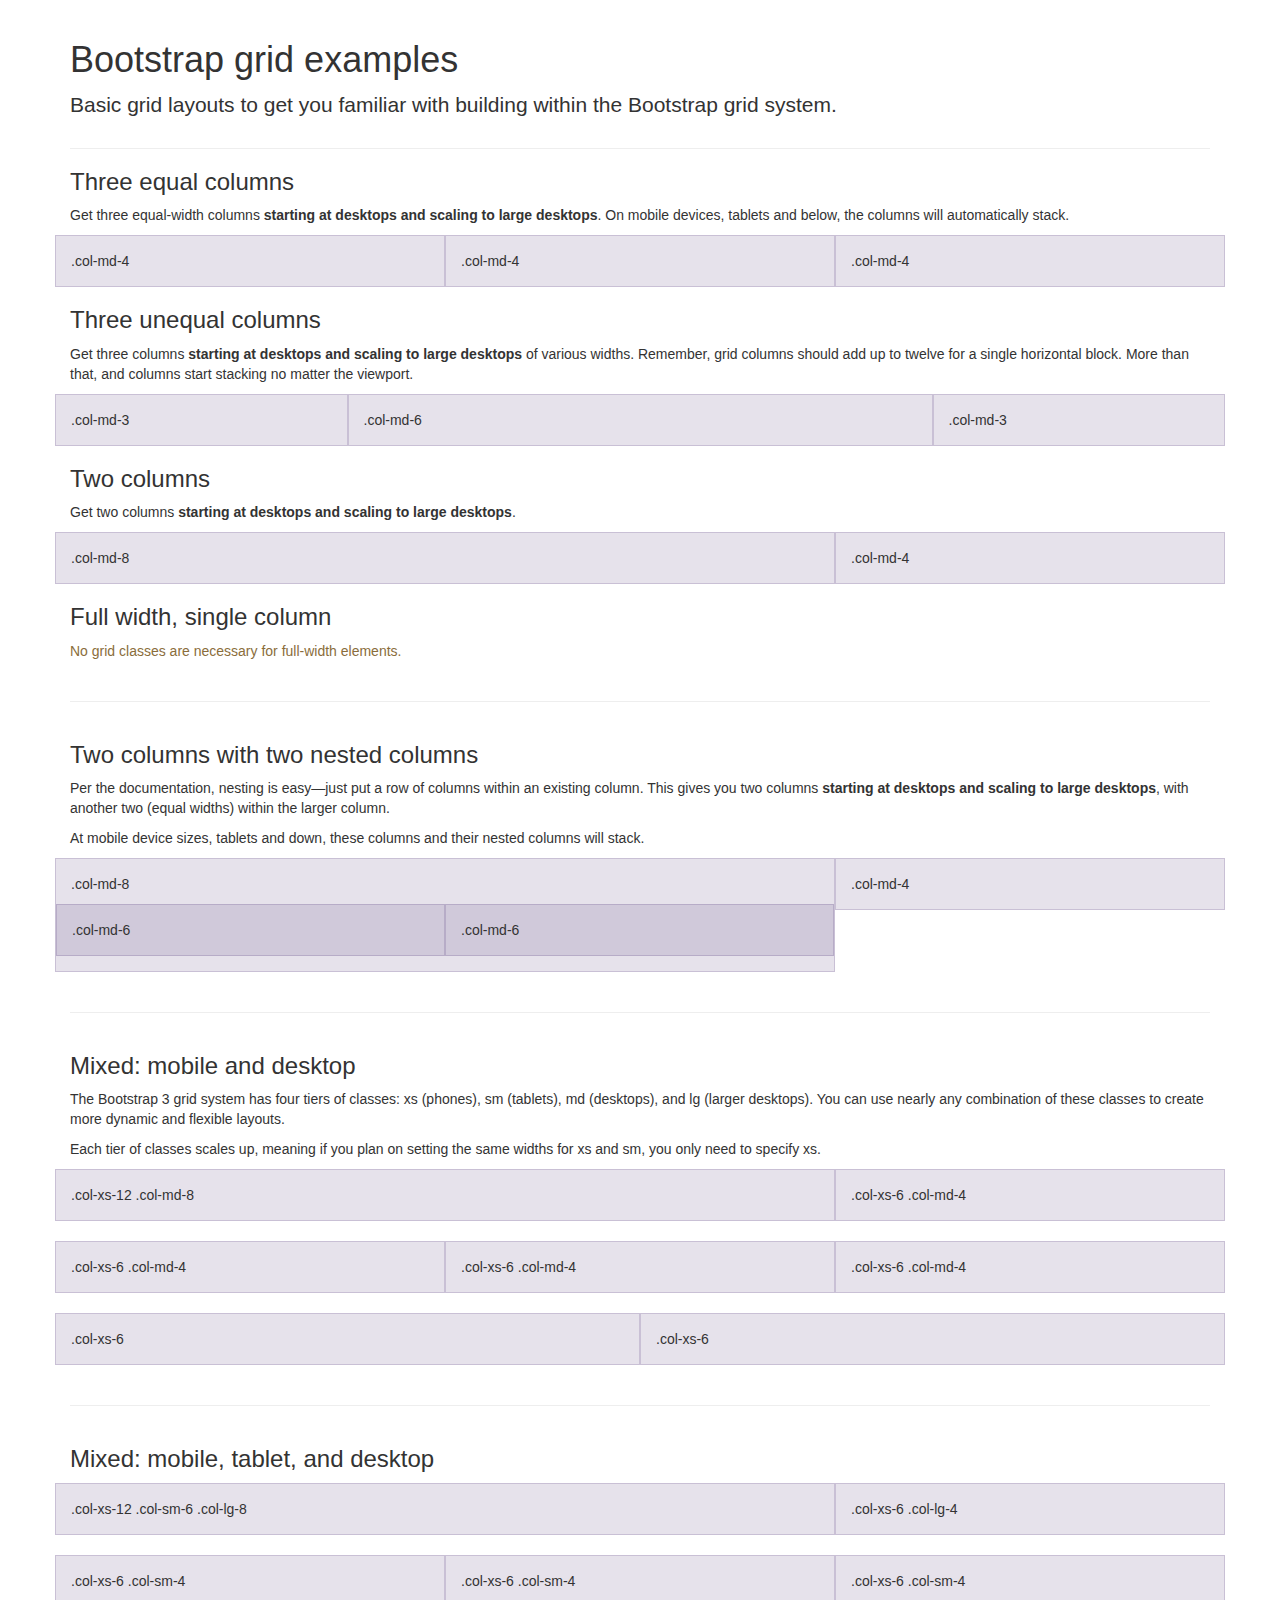
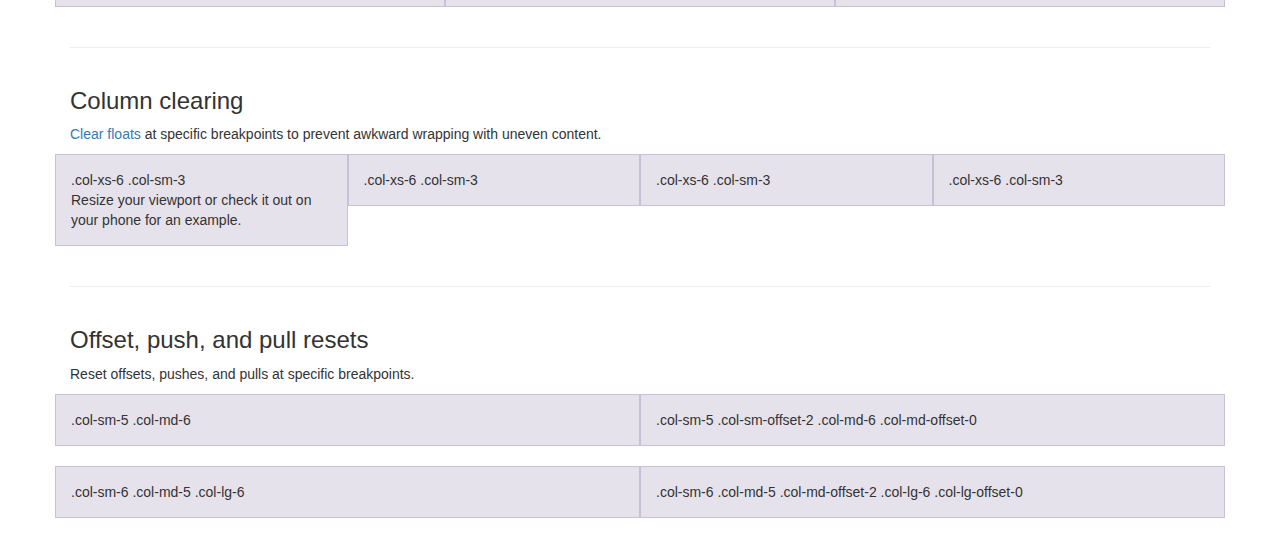
<file: examples/grid/index.html>
<!DOCTYPE html>
<html lang="en">
  <head>
    <meta charset="utf-8">
    <meta http-equiv="X-UA-Compatible" content="IE=edge">
    <meta name="viewport" content="width=device-width, initial-scale=1">
    <!-- The above 3 meta tags *must* come first in the head; any other head content must come *after* these tags -->
    <meta name="description" content="">
    <meta name="author" content="">
    <link rel="icon" href="../../favicon.ico">

    <title>Grid Template for Bootstrap</title>

    <!-- Bootstrap core CSS -->
    <link href="../../dist/css/bootstrap.min.css" rel="stylesheet">

    <!-- IE10 viewport hack for Surface/desktop Windows 8 bug -->
    <link href="../../assets/css/ie10-viewport-bug-workaround.css" rel="stylesheet">

    <!-- Custom styles for this template -->
    <link href="grid.css" rel="stylesheet">

    <!-- Just for debugging purposes. Don't actually copy these 2 lines! -->
    <!--[if lt IE 9]><script src="../../assets/js/ie8-responsive-file-warning.js"></script><![endif]-->
    <script src="../../assets/js/ie-emulation-modes-warning.js"></script>

    <!-- HTML5 shim and Respond.js for IE8 support of HTML5 elements and media queries -->
    <!--[if lt IE 9]>
      <script src="https://oss.maxcdn.com/html5shiv/3.7.3/html5shiv.min.js"></script>
      <script src="https://oss.maxcdn.com/respond/1.4.2/respond.min.js"></script>
    <![endif]-->
  </head>

  <body>
    <div class="container">

      <div class="page-header">
        <h1>Bootstrap grid examples</h1>
        <p class="lead">Basic grid layouts to get you familiar with building within the Bootstrap grid system.</p>
      </div>

      <h3>Three equal columns</h3>
      <p>Get three equal-width columns <strong>starting at desktops and scaling to large desktops</strong>. On mobile devices, tablets and below, the columns will automatically stack.</p>
      <div class="row">
        <div class="col-md-4">.col-md-4</div>
        <div class="col-md-4">.col-md-4</div>
        <div class="col-md-4">.col-md-4</div>
      </div>

      <h3>Three unequal columns</h3>
      <p>Get three columns <strong>starting at desktops and scaling to large desktops</strong> of various widths. Remember, grid columns should add up to twelve for a single horizontal block. More than that, and columns start stacking no matter the viewport.</p>
      <div class="row">
        <div class="col-md-3">.col-md-3</div>
        <div class="col-md-6">.col-md-6</div>
        <div class="col-md-3">.col-md-3</div>
      </div>

      <h3>Two columns</h3>
      <p>Get two columns <strong>starting at desktops and scaling to large desktops</strong>.</p>
      <div class="row">
        <div class="col-md-8">.col-md-8</div>
        <div class="col-md-4">.col-md-4</div>
      </div>

      <h3>Full width, single column</h3>
      <p class="text-warning">No grid classes are necessary for full-width elements.</p>

      <hr>

      <h3>Two columns with two nested columns</h3>
      <p>Per the documentation, nesting is easy—just put a row of columns within an existing column. This gives you two columns <strong>starting at desktops and scaling to large desktops</strong>, with another two (equal widths) within the larger column.</p>
      <p>At mobile device sizes, tablets and down, these columns and their nested columns will stack.</p>
      <div class="row">
        <div class="col-md-8">
          .col-md-8
          <div class="row">
            <div class="col-md-6">.col-md-6</div>
            <div class="col-md-6">.col-md-6</div>
          </div>
        </div>
        <div class="col-md-4">.col-md-4</div>
      </div>

      <hr>

      <h3>Mixed: mobile and desktop</h3>
      <p>The Bootstrap 3 grid system has four tiers of classes: xs (phones), sm (tablets), md (desktops), and lg (larger desktops). You can use nearly any combination of these classes to create more dynamic and flexible layouts.</p>
      <p>Each tier of classes scales up, meaning if you plan on setting the same widths for xs and sm, you only need to specify xs.</p>
      <div class="row">
        <div class="col-xs-12 col-md-8">.col-xs-12 .col-md-8</div>
        <div class="col-xs-6 col-md-4">.col-xs-6 .col-md-4</div>
      </div>
      <div class="row">
        <div class="col-xs-6 col-md-4">.col-xs-6 .col-md-4</div>
        <div class="col-xs-6 col-md-4">.col-xs-6 .col-md-4</div>
        <div class="col-xs-6 col-md-4">.col-xs-6 .col-md-4</div>
      </div>
      <div class="row">
        <div class="col-xs-6">.col-xs-6</div>
        <div class="col-xs-6">.col-xs-6</div>
      </div>

      <hr>

      <h3>Mixed: mobile, tablet, and desktop</h3>
      <p></p>
      <div class="row">
        <div class="col-xs-12 col-sm-6 col-lg-8">.col-xs-12 .col-sm-6 .col-lg-8</div>
        <div class="col-xs-6 col-lg-4">.col-xs-6 .col-lg-4</div>
      </div>
      <div class="row">
        <div class="col-xs-6 col-sm-4">.col-xs-6 .col-sm-4</div>
        <div class="col-xs-6 col-sm-4">.col-xs-6 .col-sm-4</div>
        <div class="col-xs-6 col-sm-4">.col-xs-6 .col-sm-4</div>
      </div>

      <hr>

      <h3>Column clearing</h3>
      <p><a href="http://getbootstrap.com/css/#grid-responsive-resets">Clear floats</a> at specific breakpoints to prevent awkward wrapping with uneven content.</p>
      <div class="row">
        <div class="col-xs-6 col-sm-3">
          .col-xs-6 .col-sm-3
          <br>
          Resize your viewport or check it out on your phone for an example.
        </div>
        <div class="col-xs-6 col-sm-3">.col-xs-6 .col-sm-3</div>

        <!-- Add the extra clearfix for only the required viewport -->
        <div class="clearfix visible-xs"></div>

        <div class="col-xs-6 col-sm-3">.col-xs-6 .col-sm-3</div>
        <div class="col-xs-6 col-sm-3">.col-xs-6 .col-sm-3</div>
      </div>

      <hr>

      <h3>Offset, push, and pull resets</h3>
      <p>Reset offsets, pushes, and pulls at specific breakpoints.</p>
      <div class="row">
        <div class="col-sm-5 col-md-6">.col-sm-5 .col-md-6</div>
        <div class="col-sm-5 col-sm-offset-2 col-md-6 col-md-offset-0">.col-sm-5 .col-sm-offset-2 .col-md-6 .col-md-offset-0</div>
      </div>
      <div class="row">
        <div class="col-sm-6 col-md-5 col-lg-6">.col-sm-6 .col-md-5 .col-lg-6</div>
        <div class="col-sm-6 col-md-5 col-md-offset-2 col-lg-6 col-lg-offset-0">.col-sm-6 .col-md-5 .col-md-offset-2 .col-lg-6 .col-lg-offset-0</div>
      </div>


    </div> <!-- /container -->


    <!-- IE10 viewport hack for Surface/desktop Windows 8 bug -->
    <script src="../../assets/js/ie10-viewport-bug-workaround.js"></script>
  </body>
</html>
</file>
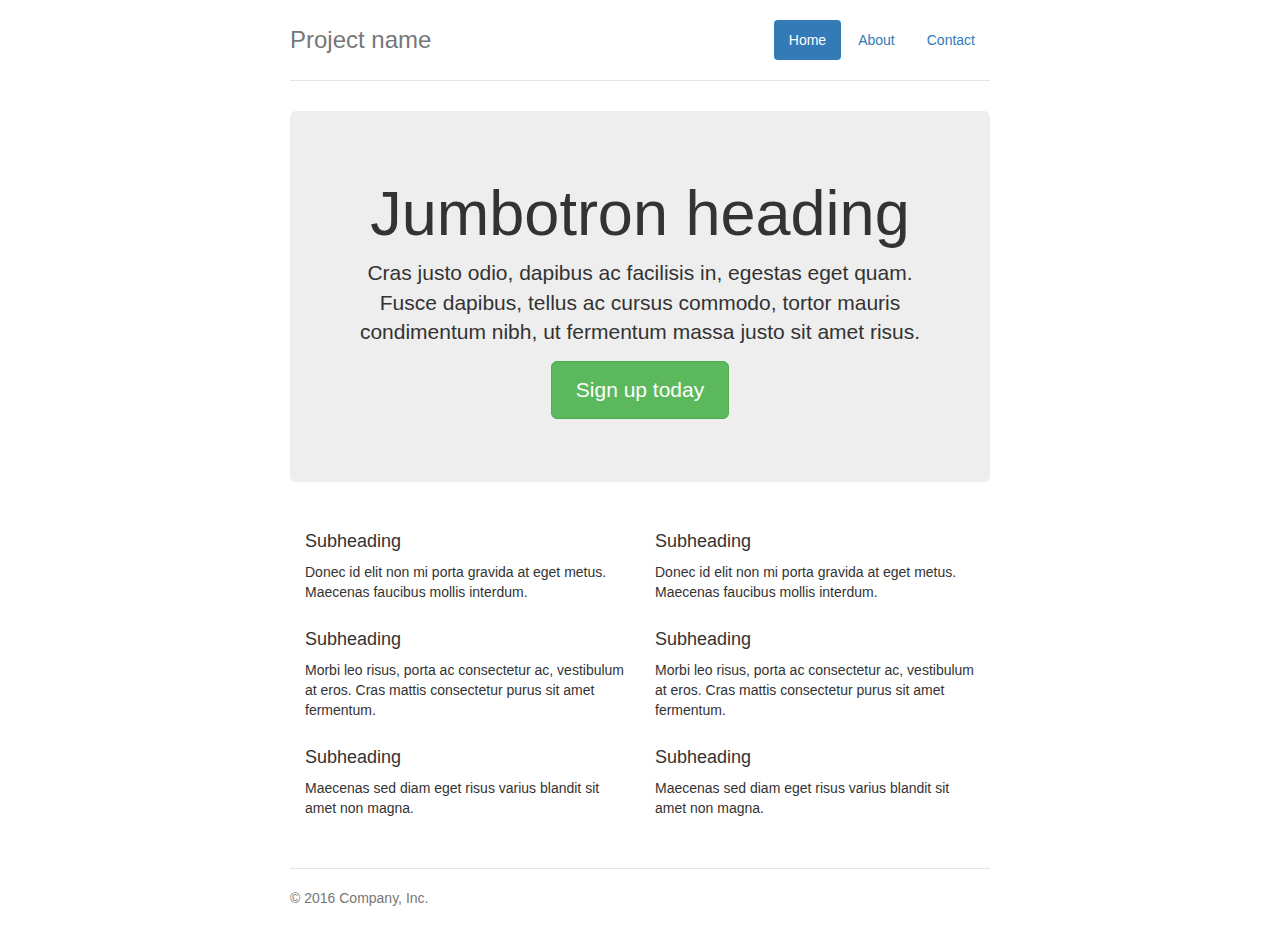
<file: examples/jumbotron-narrow/index.html>
<!DOCTYPE html>
<html lang="en">
  <head>
    <meta charset="utf-8">
    <meta http-equiv="X-UA-Compatible" content="IE=edge">
    <meta name="viewport" content="width=device-width, initial-scale=1">
    <!-- The above 3 meta tags *must* come first in the head; any other head content must come *after* these tags -->
    <meta name="description" content="">
    <meta name="author" content="">
    <link rel="icon" href="../../favicon.ico">

    <title>Narrow Jumbotron Template for Bootstrap</title>

    <!-- Bootstrap core CSS -->
    <link href="../../dist/css/bootstrap.min.css" rel="stylesheet">

    <!-- IE10 viewport hack for Surface/desktop Windows 8 bug -->
    <link href="../../assets/css/ie10-viewport-bug-workaround.css" rel="stylesheet">

    <!-- Custom styles for this template -->
    <link href="jumbotron-narrow.css" rel="stylesheet">

    <!-- Just for debugging purposes. Don't actually copy these 2 lines! -->
    <!--[if lt IE 9]><script src="../../assets/js/ie8-responsive-file-warning.js"></script><![endif]-->
    <script src="../../assets/js/ie-emulation-modes-warning.js"></script>

    <!-- HTML5 shim and Respond.js for IE8 support of HTML5 elements and media queries -->
    <!--[if lt IE 9]>
      <script src="https://oss.maxcdn.com/html5shiv/3.7.3/html5shiv.min.js"></script>
      <script src="https://oss.maxcdn.com/respond/1.4.2/respond.min.js"></script>
    <![endif]-->
  </head>

  <body>

    <div class="container">
      <div class="header clearfix">
        <nav>
          <ul class="nav nav-pills pull-right">
            <li role="presentation" class="active"><a href="#">Home</a></li>
            <li role="presentation"><a href="#">About</a></li>
            <li role="presentation"><a href="#">Contact</a></li>
          </ul>
        </nav>
        <h3 class="text-muted">Project name</h3>
      </div>

      <div class="jumbotron">
        <h1>Jumbotron heading</h1>
        <p class="lead">Cras justo odio, dapibus ac facilisis in, egestas eget quam. Fusce dapibus, tellus ac cursus commodo, tortor mauris condimentum nibh, ut fermentum massa justo sit amet risus.</p>
        <p><a class="btn btn-lg btn-success" href="#" role="button">Sign up today</a></p>
      </div>

      <div class="row marketing">
        <div class="col-lg-6">
          <h4>Subheading</h4>
          <p>Donec id elit non mi porta gravida at eget metus. Maecenas faucibus mollis interdum.</p>

          <h4>Subheading</h4>
          <p>Morbi leo risus, porta ac consectetur ac, vestibulum at eros. Cras mattis consectetur purus sit amet fermentum.</p>

          <h4>Subheading</h4>
          <p>Maecenas sed diam eget risus varius blandit sit amet non magna.</p>
        </div>

        <div class="col-lg-6">
          <h4>Subheading</h4>
          <p>Donec id elit non mi porta gravida at eget metus. Maecenas faucibus mollis interdum.</p>

          <h4>Subheading</h4>
          <p>Morbi leo risus, porta ac consectetur ac, vestibulum at eros. Cras mattis consectetur purus sit amet fermentum.</p>

          <h4>Subheading</h4>
          <p>Maecenas sed diam eget risus varius blandit sit amet non magna.</p>
        </div>
      </div>

      <footer class="footer">
        <p>&copy; 2016 Company, Inc.</p>
      </footer>

    </div> <!-- /container -->


    <!-- IE10 viewport hack for Surface/desktop Windows 8 bug -->
    <script src="../../assets/js/ie10-viewport-bug-workaround.js"></script>
  </body>
</html>
</file>
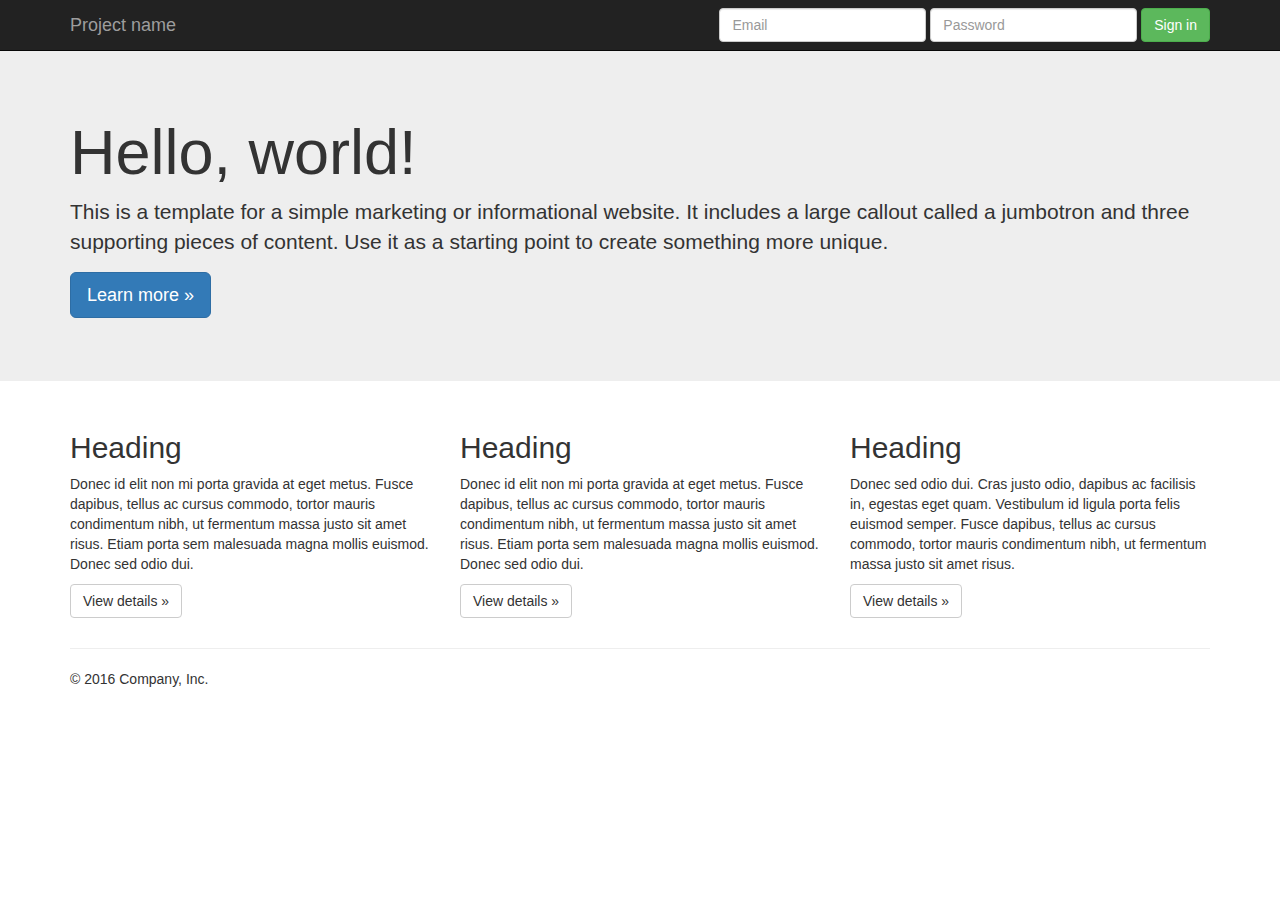
<file: examples/jumbotron/index.html>
<!DOCTYPE html>
<html lang="en">
  <head>
    <meta charset="utf-8">
    <meta http-equiv="X-UA-Compatible" content="IE=edge">
    <meta name="viewport" content="width=device-width, initial-scale=1">
    <!-- The above 3 meta tags *must* come first in the head; any other head content must come *after* these tags -->
    <meta name="description" content="">
    <meta name="author" content="">
    <link rel="icon" href="../../favicon.ico">

    <title>Jumbotron Template for Bootstrap</title>

    <!-- Bootstrap core CSS -->
    <link href="../../dist/css/bootstrap.min.css" rel="stylesheet">

    <!-- IE10 viewport hack for Surface/desktop Windows 8 bug -->
    <link href="../../assets/css/ie10-viewport-bug-workaround.css" rel="stylesheet">

    <!-- Custom styles for this template -->
    <link href="jumbotron.css" rel="stylesheet">

    <!-- Just for debugging purposes. Don't actually copy these 2 lines! -->
    <!--[if lt IE 9]><script src="../../assets/js/ie8-responsive-file-warning.js"></script><![endif]-->
    <script src="../../assets/js/ie-emulation-modes-warning.js"></script>

    <!-- HTML5 shim and Respond.js for IE8 support of HTML5 elements and media queries -->
    <!--[if lt IE 9]>
      <script src="https://oss.maxcdn.com/html5shiv/3.7.3/html5shiv.min.js"></script>
      <script src="https://oss.maxcdn.com/respond/1.4.2/respond.min.js"></script>
    <![endif]-->
  </head>

  <body>

    <nav class="navbar navbar-inverse navbar-fixed-top">
      <div class="container">
        <div class="navbar-header">
          <button type="button" class="navbar-toggle collapsed" data-toggle="collapse" data-target="#navbar" aria-expanded="false" aria-controls="navbar">
            <span class="sr-only">Toggle navigation</span>
            <span class="icon-bar"></span>
            <span class="icon-bar"></span>
            <span class="icon-bar"></span>
          </button>
          <a class="navbar-brand" href="#">Project name</a>
        </div>
        <div id="navbar" class="navbar-collapse collapse">
          <form class="navbar-form navbar-right">
            <div class="form-group">
              <input type="text" placeholder="Email" class="form-control">
            </div>
            <div class="form-group">
              <input type="password" placeholder="Password" class="form-control">
            </div>
            <button type="submit" class="btn btn-success">Sign in</button>
          </form>
        </div><!--/.navbar-collapse -->
      </div>
    </nav>

    <!-- Main jumbotron for a primary marketing message or call to action -->
    <div class="jumbotron">
      <div class="container">
        <h1>Hello, world!</h1>
        <p>This is a template for a simple marketing or informational website. It includes a large callout called a jumbotron and three supporting pieces of content. Use it as a starting point to create something more unique.</p>
        <p><a class="btn btn-primary btn-lg" href="#" role="button">Learn more &raquo;</a></p>
      </div>
    </div>

    <div class="container">
      <!-- Example row of columns -->
      <div class="row">
        <div class="col-md-4">
          <h2>Heading</h2>
          <p>Donec id elit non mi porta gravida at eget metus. Fusce dapibus, tellus ac cursus commodo, tortor mauris condimentum nibh, ut fermentum massa justo sit amet risus. Etiam porta sem malesuada magna mollis euismod. Donec sed odio dui. </p>
          <p><a class="btn btn-default" href="#" role="button">View details &raquo;</a></p>
        </div>
        <div class="col-md-4">
          <h2>Heading</h2>
          <p>Donec id elit non mi porta gravida at eget metus. Fusce dapibus, tellus ac cursus commodo, tortor mauris condimentum nibh, ut fermentum massa justo sit amet risus. Etiam porta sem malesuada magna mollis euismod. Donec sed odio dui. </p>
          <p><a class="btn btn-default" href="#" role="button">View details &raquo;</a></p>
       </div>
        <div class="col-md-4">
          <h2>Heading</h2>
          <p>Donec sed odio dui. Cras justo odio, dapibus ac facilisis in, egestas eget quam. Vestibulum id ligula porta felis euismod semper. Fusce dapibus, tellus ac cursus commodo, tortor mauris condimentum nibh, ut fermentum massa justo sit amet risus.</p>
          <p><a class="btn btn-default" href="#" role="button">View details &raquo;</a></p>
        </div>
      </div>

      <hr>

      <footer>
        <p>&copy; 2016 Company, Inc.</p>
      </footer>
    </div> <!-- /container -->


    <!-- Bootstrap core JavaScript
    ================================================== -->
    <!-- Placed at the end of the document so the pages load faster -->
    <script src="https://ajax.googleapis.com/ajax/libs/jquery/1.12.4/jquery.min.js"></script>
    <script>window.jQuery || document.write('<script src="../../assets/js/vendor/jquery.min.js"><\/script>')</script>
    <script src="../../dist/js/bootstrap.min.js"></script>
    <!-- IE10 viewport hack for Surface/desktop Windows 8 bug -->
    <script src="../../assets/js/ie10-viewport-bug-workaround.js"></script>
  </body>
</html>
</file>
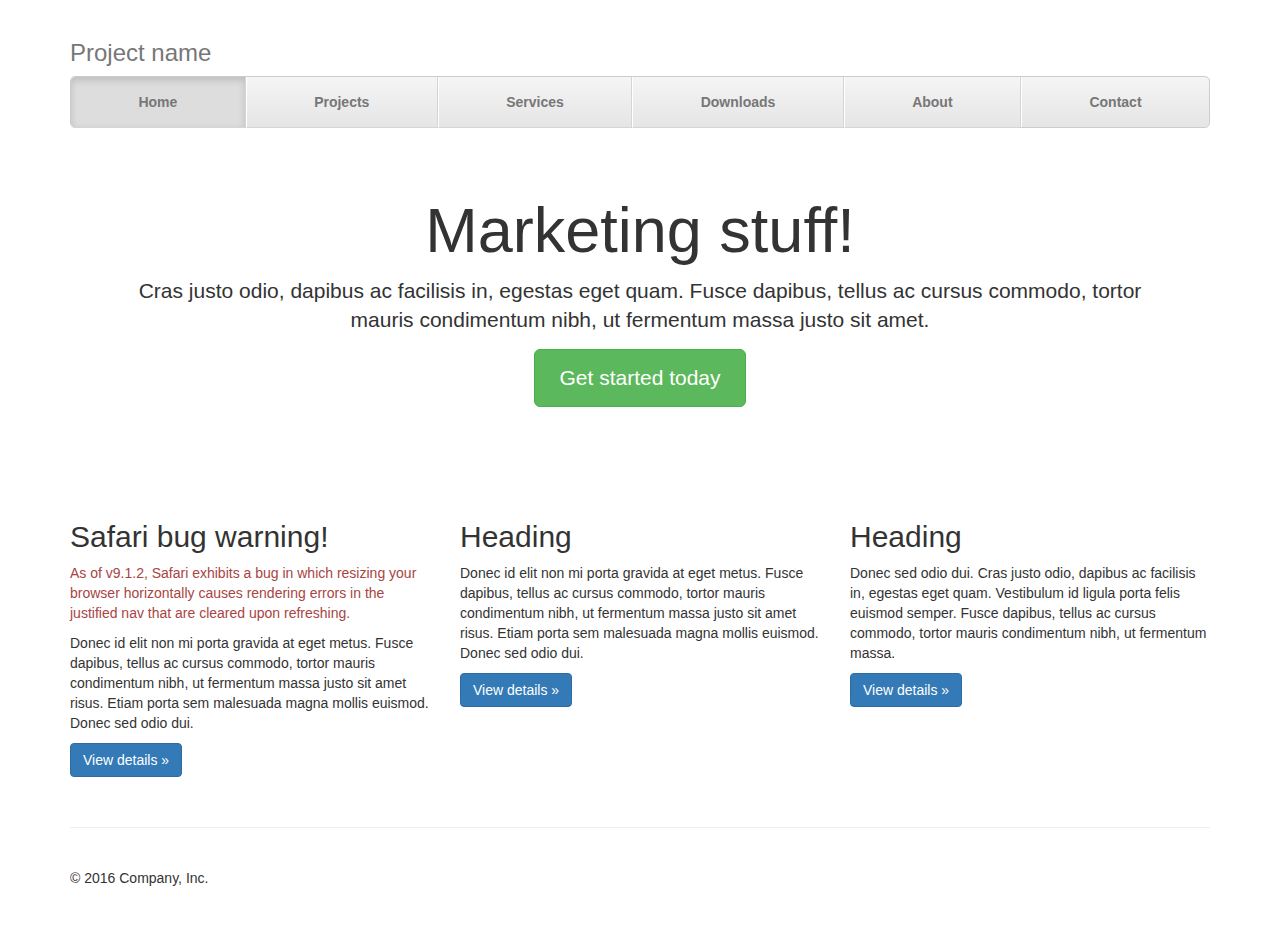
<file: examples/justified-nav/index.html>
<!DOCTYPE html>
<html lang="en">
  <head>
    <meta charset="utf-8">
    <meta http-equiv="X-UA-Compatible" content="IE=edge">
    <meta name="viewport" content="width=device-width, initial-scale=1">
    <!-- The above 3 meta tags *must* come first in the head; any other head content must come *after* these tags -->
    <meta name="description" content="">
    <meta name="author" content="">
    <link rel="icon" href="../../favicon.ico">

    <title>Justified Nav Template for Bootstrap</title>

    <!-- Bootstrap core CSS -->
    <link href="../../dist/css/bootstrap.min.css" rel="stylesheet">

    <!-- IE10 viewport hack for Surface/desktop Windows 8 bug -->
    <link href="../../assets/css/ie10-viewport-bug-workaround.css" rel="stylesheet">

    <!-- Custom styles for this template -->
    <link href="justified-nav.css" rel="stylesheet">

    <!-- Just for debugging purposes. Don't actually copy these 2 lines! -->
    <!--[if lt IE 9]><script src="../../assets/js/ie8-responsive-file-warning.js"></script><![endif]-->
    <script src="../../assets/js/ie-emulation-modes-warning.js"></script>

    <!-- HTML5 shim and Respond.js for IE8 support of HTML5 elements and media queries -->
    <!--[if lt IE 9]>
      <script src="https://oss.maxcdn.com/html5shiv/3.7.3/html5shiv.min.js"></script>
      <script src="https://oss.maxcdn.com/respond/1.4.2/respond.min.js"></script>
    <![endif]-->
  </head>

  <body>

    <div class="container">

      <!-- The justified navigation menu is meant for single line per list item.
           Multiple lines will require custom code not provided by Bootstrap. -->
      <div class="masthead">
        <h3 class="text-muted">Project name</h3>
        <nav>
          <ul class="nav nav-justified">
            <li class="active"><a href="#">Home</a></li>
            <li><a href="#">Projects</a></li>
            <li><a href="#">Services</a></li>
            <li><a href="#">Downloads</a></li>
            <li><a href="#">About</a></li>
            <li><a href="#">Contact</a></li>
          </ul>
        </nav>
      </div>

      <!-- Jumbotron -->
      <div class="jumbotron">
        <h1>Marketing stuff!</h1>
        <p class="lead">Cras justo odio, dapibus ac facilisis in, egestas eget quam. Fusce dapibus, tellus ac cursus commodo, tortor mauris condimentum nibh, ut fermentum massa justo sit amet.</p>
        <p><a class="btn btn-lg btn-success" href="#" role="button">Get started today</a></p>
      </div>

      <!-- Example row of columns -->
      <div class="row">
        <div class="col-lg-4">
          <h2>Safari bug warning!</h2>
          <p class="text-danger">As of v9.1.2, Safari exhibits a bug in which resizing your browser horizontally causes rendering errors in the justified nav that are cleared upon refreshing.</p>
          <p>Donec id elit non mi porta gravida at eget metus. Fusce dapibus, tellus ac cursus commodo, tortor mauris condimentum nibh, ut fermentum massa justo sit amet risus. Etiam porta sem malesuada magna mollis euismod. Donec sed odio dui. </p>
          <p><a class="btn btn-primary" href="#" role="button">View details &raquo;</a></p>
        </div>
        <div class="col-lg-4">
          <h2>Heading</h2>
          <p>Donec id elit non mi porta gravida at eget metus. Fusce dapibus, tellus ac cursus commodo, tortor mauris condimentum nibh, ut fermentum massa justo sit amet risus. Etiam porta sem malesuada magna mollis euismod. Donec sed odio dui. </p>
          <p><a class="btn btn-primary" href="#" role="button">View details &raquo;</a></p>
       </div>
        <div class="col-lg-4">
          <h2>Heading</h2>
          <p>Donec sed odio dui. Cras justo odio, dapibus ac facilisis in, egestas eget quam. Vestibulum id ligula porta felis euismod semper. Fusce dapibus, tellus ac cursus commodo, tortor mauris condimentum nibh, ut fermentum massa.</p>
          <p><a class="btn btn-primary" href="#" role="button">View details &raquo;</a></p>
        </div>
      </div>

      <!-- Site footer -->
      <footer class="footer">
        <p>&copy; 2016 Company, Inc.</p>
      </footer>

    </div> <!-- /container -->


    <!-- IE10 viewport hack for Surface/desktop Windows 8 bug -->
    <script src="../../assets/js/ie10-viewport-bug-workaround.js"></script>
  </body>
</html>
</file>
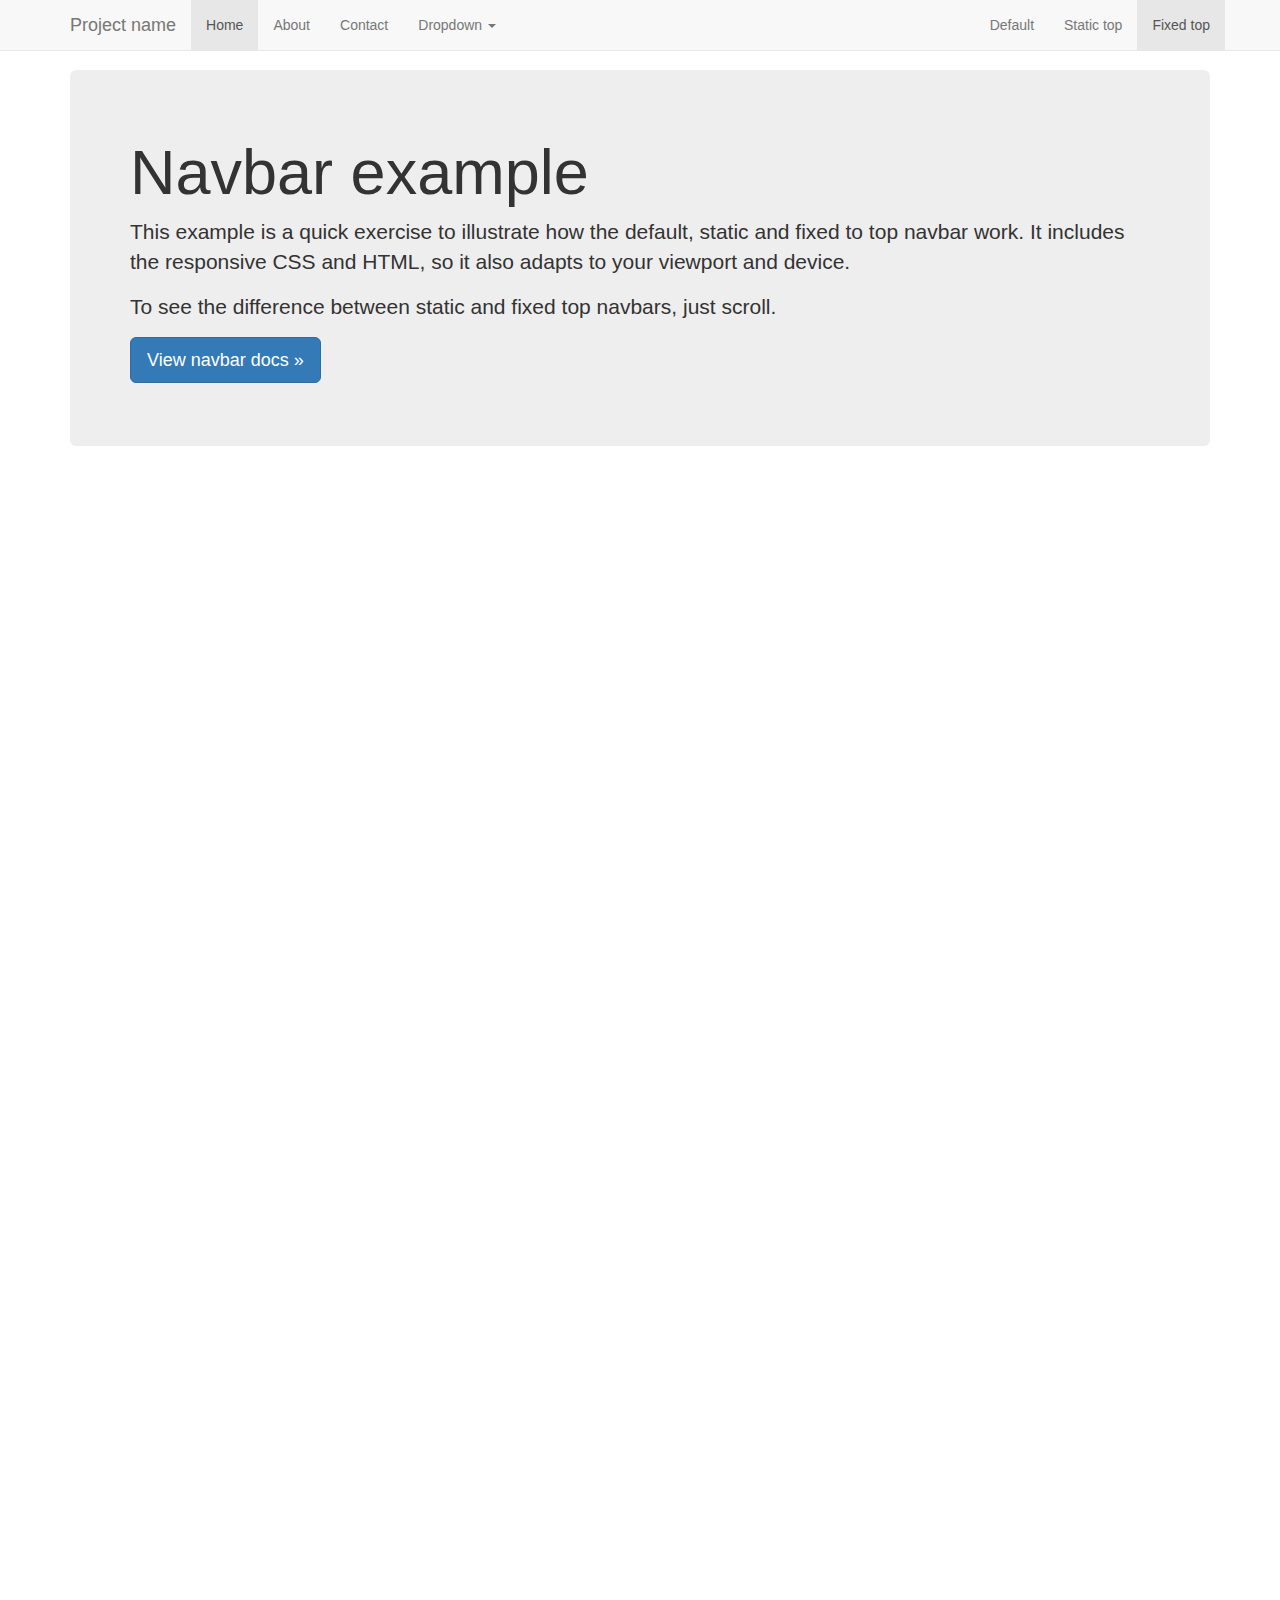
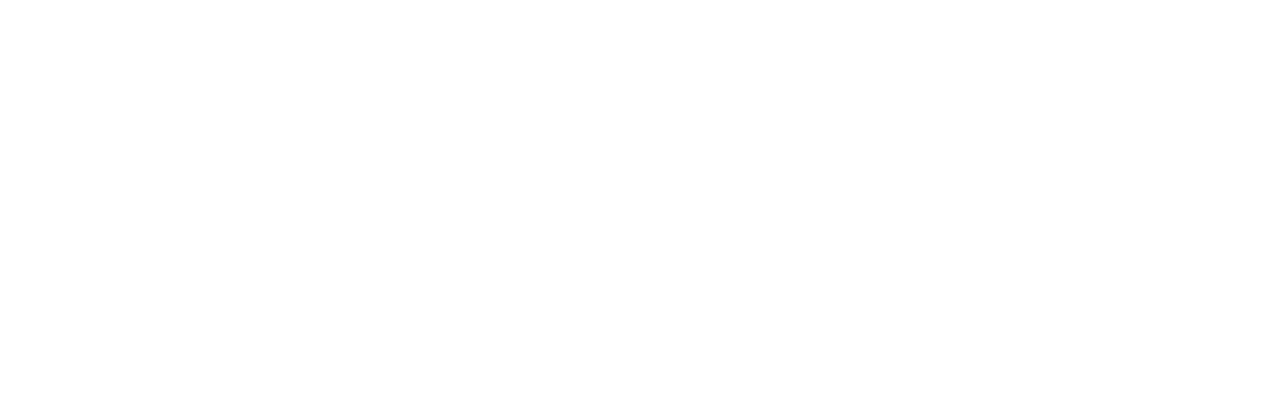
<file: examples/navbar-fixed-top/index.html>
<!DOCTYPE html>
<html lang="en">
  <head>
    <meta charset="utf-8">
    <meta http-equiv="X-UA-Compatible" content="IE=edge">
    <meta name="viewport" content="width=device-width, initial-scale=1">
    <!-- The above 3 meta tags *must* come first in the head; any other head content must come *after* these tags -->
    <meta name="description" content="">
    <meta name="author" content="">
    <link rel="icon" href="../../favicon.ico">

    <title>Fixed Top Navbar Example for Bootstrap</title>

    <!-- Bootstrap core CSS -->
    <link href="../../dist/css/bootstrap.min.css" rel="stylesheet">

    <!-- IE10 viewport hack for Surface/desktop Windows 8 bug -->
    <link href="../../assets/css/ie10-viewport-bug-workaround.css" rel="stylesheet">

    <!-- Custom styles for this template -->
    <link href="navbar-fixed-top.css" rel="stylesheet">

    <!-- Just for debugging purposes. Don't actually copy these 2 lines! -->
    <!--[if lt IE 9]><script src="../../assets/js/ie8-responsive-file-warning.js"></script><![endif]-->
    <script src="../../assets/js/ie-emulation-modes-warning.js"></script>

    <!-- HTML5 shim and Respond.js for IE8 support of HTML5 elements and media queries -->
    <!--[if lt IE 9]>
      <script src="https://oss.maxcdn.com/html5shiv/3.7.3/html5shiv.min.js"></script>
      <script src="https://oss.maxcdn.com/respond/1.4.2/respond.min.js"></script>
    <![endif]-->
  </head>

  <body>

    <!-- Fixed navbar -->
    <nav class="navbar navbar-default navbar-fixed-top">
      <div class="container">
        <div class="navbar-header">
          <button type="button" class="navbar-toggle collapsed" data-toggle="collapse" data-target="#navbar" aria-expanded="false" aria-controls="navbar">
            <span class="sr-only">Toggle navigation</span>
            <span class="icon-bar"></span>
            <span class="icon-bar"></span>
            <span class="icon-bar"></span>
          </button>
          <a class="navbar-brand" href="#">Project name</a>
        </div>
        <div id="navbar" class="navbar-collapse collapse">
          <ul class="nav navbar-nav">
            <li class="active"><a href="#">Home</a></li>
            <li><a href="#about">About</a></li>
            <li><a href="#contact">Contact</a></li>
            <li class="dropdown">
              <a href="#" class="dropdown-toggle" data-toggle="dropdown" role="button" aria-haspopup="true" aria-expanded="false">Dropdown <span class="caret"></span></a>
              <ul class="dropdown-menu">
                <li><a href="#">Action</a></li>
                <li><a href="#">Another action</a></li>
                <li><a href="#">Something else here</a></li>
                <li role="separator" class="divider"></li>
                <li class="dropdown-header">Nav header</li>
                <li><a href="#">Separated link</a></li>
                <li><a href="#">One more separated link</a></li>
              </ul>
            </li>
          </ul>
          <ul class="nav navbar-nav navbar-right">
            <li><a href="../navbar/">Default</a></li>
            <li><a href="../navbar-static-top/">Static top</a></li>
            <li class="active"><a href="./">Fixed top <span class="sr-only">(current)</span></a></li>
          </ul>
        </div><!--/.nav-collapse -->
      </div>
    </nav>

    <div class="container">

      <!-- Main component for a primary marketing message or call to action -->
      <div class="jumbotron">
        <h1>Navbar example</h1>
        <p>This example is a quick exercise to illustrate how the default, static and fixed to top navbar work. It includes the responsive CSS and HTML, so it also adapts to your viewport and device.</p>
        <p>To see the difference between static and fixed top navbars, just scroll.</p>
        <p>
          <a class="btn btn-lg btn-primary" href="../../components/#navbar" role="button">View navbar docs &raquo;</a>
        </p>
      </div>

    </div> <!-- /container -->


    <!-- Bootstrap core JavaScript
    ================================================== -->
    <!-- Placed at the end of the document so the pages load faster -->
    <script src="https://ajax.googleapis.com/ajax/libs/jquery/1.12.4/jquery.min.js"></script>
    <script>window.jQuery || document.write('<script src="../../assets/js/vendor/jquery.min.js"><\/script>')</script>
    <script src="../../dist/js/bootstrap.min.js"></script>
    <!-- IE10 viewport hack for Surface/desktop Windows 8 bug -->
    <script src="../../assets/js/ie10-viewport-bug-workaround.js"></script>
  </body>
</html>
</file>
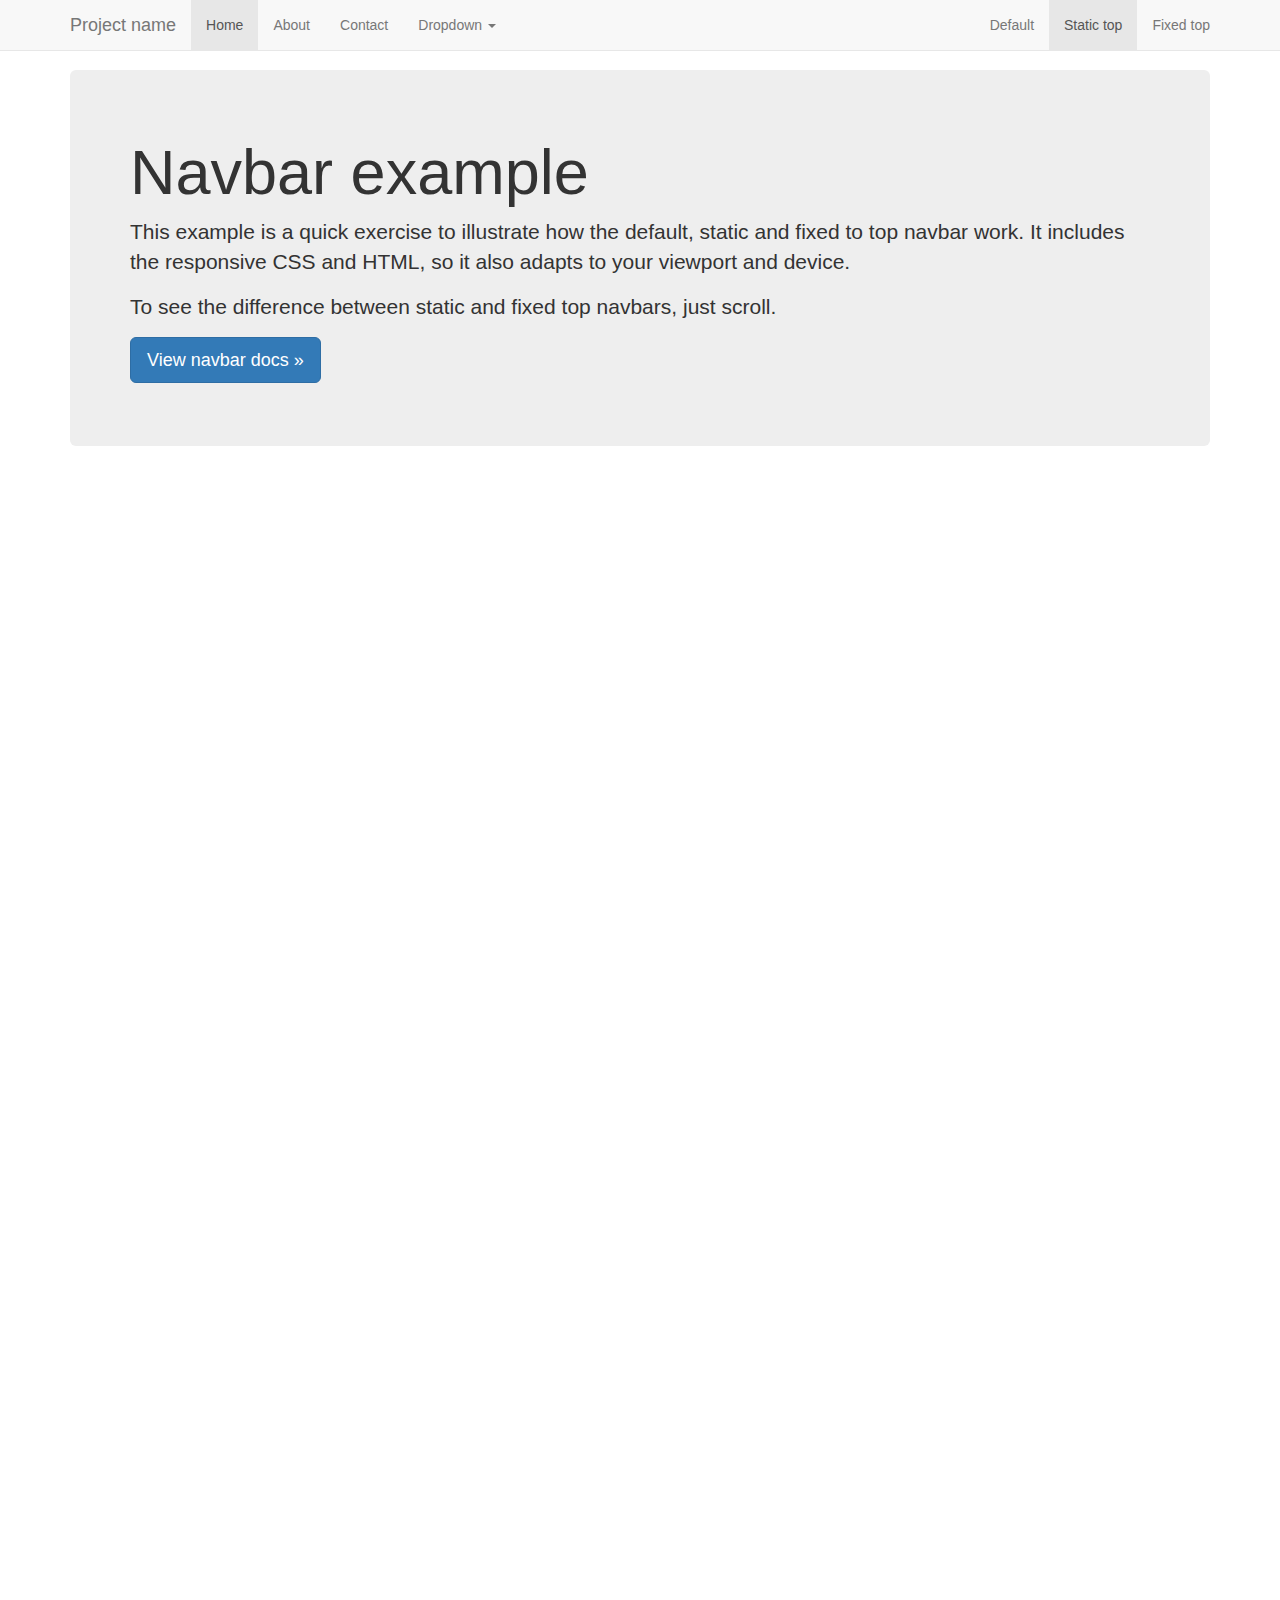
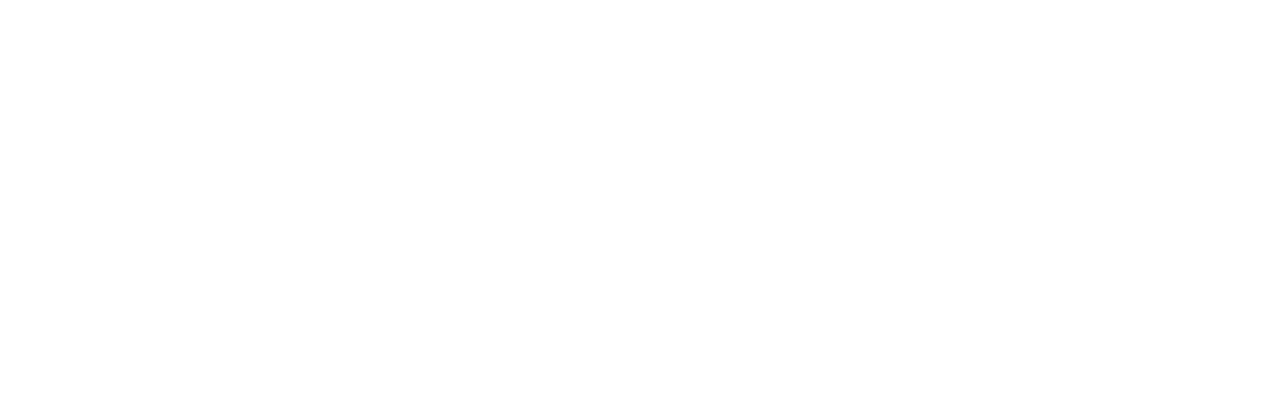
<file: examples/navbar-static-top/index.html>
<!DOCTYPE html>
<html lang="en">
  <head>
    <meta charset="utf-8">
    <meta http-equiv="X-UA-Compatible" content="IE=edge">
    <meta name="viewport" content="width=device-width, initial-scale=1">
    <!-- The above 3 meta tags *must* come first in the head; any other head content must come *after* these tags -->
    <meta name="description" content="">
    <meta name="author" content="">
    <link rel="icon" href="../../favicon.ico">

    <title>Static Top Navbar Example for Bootstrap</title>

    <!-- Bootstrap core CSS -->
    <link href="../../dist/css/bootstrap.min.css" rel="stylesheet">

    <!-- IE10 viewport hack for Surface/desktop Windows 8 bug -->
    <link href="../../assets/css/ie10-viewport-bug-workaround.css" rel="stylesheet">

    <!-- Custom styles for this template -->
    <link href="navbar-static-top.css" rel="stylesheet">

    <!-- Just for debugging purposes. Don't actually copy these 2 lines! -->
    <!--[if lt IE 9]><script src="../../assets/js/ie8-responsive-file-warning.js"></script><![endif]-->
    <script src="../../assets/js/ie-emulation-modes-warning.js"></script>

    <!-- HTML5 shim and Respond.js for IE8 support of HTML5 elements and media queries -->
    <!--[if lt IE 9]>
      <script src="https://oss.maxcdn.com/html5shiv/3.7.3/html5shiv.min.js"></script>
      <script src="https://oss.maxcdn.com/respond/1.4.2/respond.min.js"></script>
    <![endif]-->
  </head>

  <body>

    <!-- Static navbar -->
    <nav class="navbar navbar-default navbar-static-top">
      <div class="container">
        <div class="navbar-header">
          <button type="button" class="navbar-toggle collapsed" data-toggle="collapse" data-target="#navbar" aria-expanded="false" aria-controls="navbar">
            <span class="sr-only">Toggle navigation</span>
            <span class="icon-bar"></span>
            <span class="icon-bar"></span>
            <span class="icon-bar"></span>
          </button>
          <a class="navbar-brand" href="#">Project name</a>
        </div>
        <div id="navbar" class="navbar-collapse collapse">
          <ul class="nav navbar-nav">
            <li class="active"><a href="#">Home</a></li>
            <li><a href="#about">About</a></li>
            <li><a href="#contact">Contact</a></li>
            <li class="dropdown">
              <a href="#" class="dropdown-toggle" data-toggle="dropdown" role="button" aria-haspopup="true" aria-expanded="false">Dropdown <span class="caret"></span></a>
              <ul class="dropdown-menu">
                <li><a href="#">Action</a></li>
                <li><a href="#">Another action</a></li>
                <li><a href="#">Something else here</a></li>
                <li role="separator" class="divider"></li>
                <li class="dropdown-header">Nav header</li>
                <li><a href="#">Separated link</a></li>
                <li><a href="#">One more separated link</a></li>
              </ul>
            </li>
          </ul>
          <ul class="nav navbar-nav navbar-right">
            <li><a href="../navbar/">Default</a></li>
            <li class="active"><a href="./">Static top <span class="sr-only">(current)</span></a></li>
            <li><a href="../navbar-fixed-top/">Fixed top</a></li>
          </ul>
        </div><!--/.nav-collapse -->
      </div>
    </nav>


    <div class="container">

      <!-- Main component for a primary marketing message or call to action -->
      <div class="jumbotron">
        <h1>Navbar example</h1>
        <p>This example is a quick exercise to illustrate how the default, static and fixed to top navbar work. It includes the responsive CSS and HTML, so it also adapts to your viewport and device.</p>
        <p>To see the difference between static and fixed top navbars, just scroll.</p>
        <p>
          <a class="btn btn-lg btn-primary" href="../../components/#navbar" role="button">View navbar docs &raquo;</a>
        </p>
      </div>

    </div> <!-- /container -->


    <!-- Bootstrap core JavaScript
    ================================================== -->
    <!-- Placed at the end of the document so the pages load faster -->
    <script src="https://ajax.googleapis.com/ajax/libs/jquery/1.12.4/jquery.min.js"></script>
    <script>window.jQuery || document.write('<script src="../../assets/js/vendor/jquery.min.js"><\/script>')</script>
    <script src="../../dist/js/bootstrap.min.js"></script>
    <!-- IE10 viewport hack for Surface/desktop Windows 8 bug -->
    <script src="../../assets/js/ie10-viewport-bug-workaround.js"></script>
  </body>
</html>
</file>
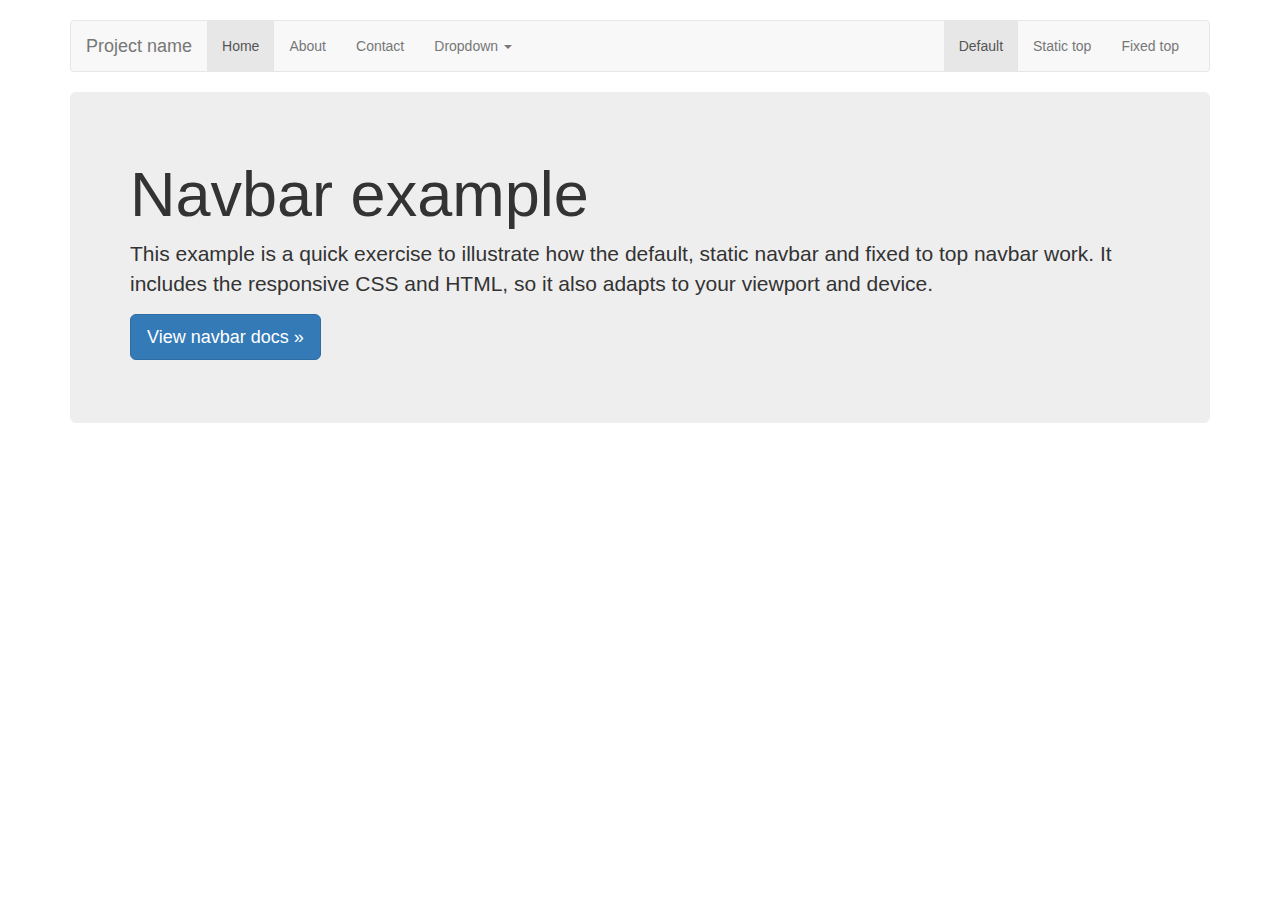
<file: examples/navbar/index.html>
<!DOCTYPE html>
<html lang="en">
  <head>
    <meta charset="utf-8">
    <meta http-equiv="X-UA-Compatible" content="IE=edge">
    <meta name="viewport" content="width=device-width, initial-scale=1">
    <!-- The above 3 meta tags *must* come first in the head; any other head content must come *after* these tags -->
    <meta name="description" content="">
    <meta name="author" content="">
    <link rel="icon" href="../../favicon.ico">

    <title>Navbar Template for Bootstrap</title>

    <!-- Bootstrap core CSS -->
    <link href="../../dist/css/bootstrap.min.css" rel="stylesheet">

    <!-- IE10 viewport hack for Surface/desktop Windows 8 bug -->
    <link href="../../assets/css/ie10-viewport-bug-workaround.css" rel="stylesheet">

    <!-- Custom styles for this template -->
    <link href="navbar.css" rel="stylesheet">

    <!-- Just for debugging purposes. Don't actually copy these 2 lines! -->
    <!--[if lt IE 9]><script src="../../assets/js/ie8-responsive-file-warning.js"></script><![endif]-->
    <script src="../../assets/js/ie-emulation-modes-warning.js"></script>

    <!-- HTML5 shim and Respond.js for IE8 support of HTML5 elements and media queries -->
    <!--[if lt IE 9]>
      <script src="https://oss.maxcdn.com/html5shiv/3.7.3/html5shiv.min.js"></script>
      <script src="https://oss.maxcdn.com/respond/1.4.2/respond.min.js"></script>
    <![endif]-->
  </head>

  <body>

    <div class="container">

      <!-- Static navbar -->
      <nav class="navbar navbar-default">
        <div class="container-fluid">
          <div class="navbar-header">
            <button type="button" class="navbar-toggle collapsed" data-toggle="collapse" data-target="#navbar" aria-expanded="false" aria-controls="navbar">
              <span class="sr-only">Toggle navigation</span>
              <span class="icon-bar"></span>
              <span class="icon-bar"></span>
              <span class="icon-bar"></span>
            </button>
            <a class="navbar-brand" href="#">Project name</a>
          </div>
          <div id="navbar" class="navbar-collapse collapse">
            <ul class="nav navbar-nav">
              <li class="active"><a href="#">Home</a></li>
              <li><a href="#">About</a></li>
              <li><a href="#">Contact</a></li>
              <li class="dropdown">
                <a href="#" class="dropdown-toggle" data-toggle="dropdown" role="button" aria-haspopup="true" aria-expanded="false">Dropdown <span class="caret"></span></a>
                <ul class="dropdown-menu">
                  <li><a href="#">Action</a></li>
                  <li><a href="#">Another action</a></li>
                  <li><a href="#">Something else here</a></li>
                  <li role="separator" class="divider"></li>
                  <li class="dropdown-header">Nav header</li>
                  <li><a href="#">Separated link</a></li>
                  <li><a href="#">One more separated link</a></li>
                </ul>
              </li>
            </ul>
            <ul class="nav navbar-nav navbar-right">
              <li class="active"><a href="./">Default <span class="sr-only">(current)</span></a></li>
              <li><a href="../navbar-static-top/">Static top</a></li>
              <li><a href="../navbar-fixed-top/">Fixed top</a></li>
            </ul>
          </div><!--/.nav-collapse -->
        </div><!--/.container-fluid -->
      </nav>

      <!-- Main component for a primary marketing message or call to action -->
      <div class="jumbotron">
        <h1>Navbar example</h1>
        <p>This example is a quick exercise to illustrate how the default, static navbar and fixed to top navbar work. It includes the responsive CSS and HTML, so it also adapts to your viewport and device.</p>
        <p>
          <a class="btn btn-lg btn-primary" href="../../components/#navbar" role="button">View navbar docs &raquo;</a>
        </p>
      </div>

    </div> <!-- /container -->


    <!-- Bootstrap core JavaScript
    ================================================== -->
    <!-- Placed at the end of the document so the pages load faster -->
    <script src="https://ajax.googleapis.com/ajax/libs/jquery/1.12.4/jquery.min.js"></script>
    <script>window.jQuery || document.write('<script src="../../assets/js/vendor/jquery.min.js"><\/script>')</script>
    <script src="../../dist/js/bootstrap.min.js"></script>
    <!-- IE10 viewport hack for Surface/desktop Windows 8 bug -->
    <script src="../../assets/js/ie10-viewport-bug-workaround.js"></script>
  </body>
</html>
</file>
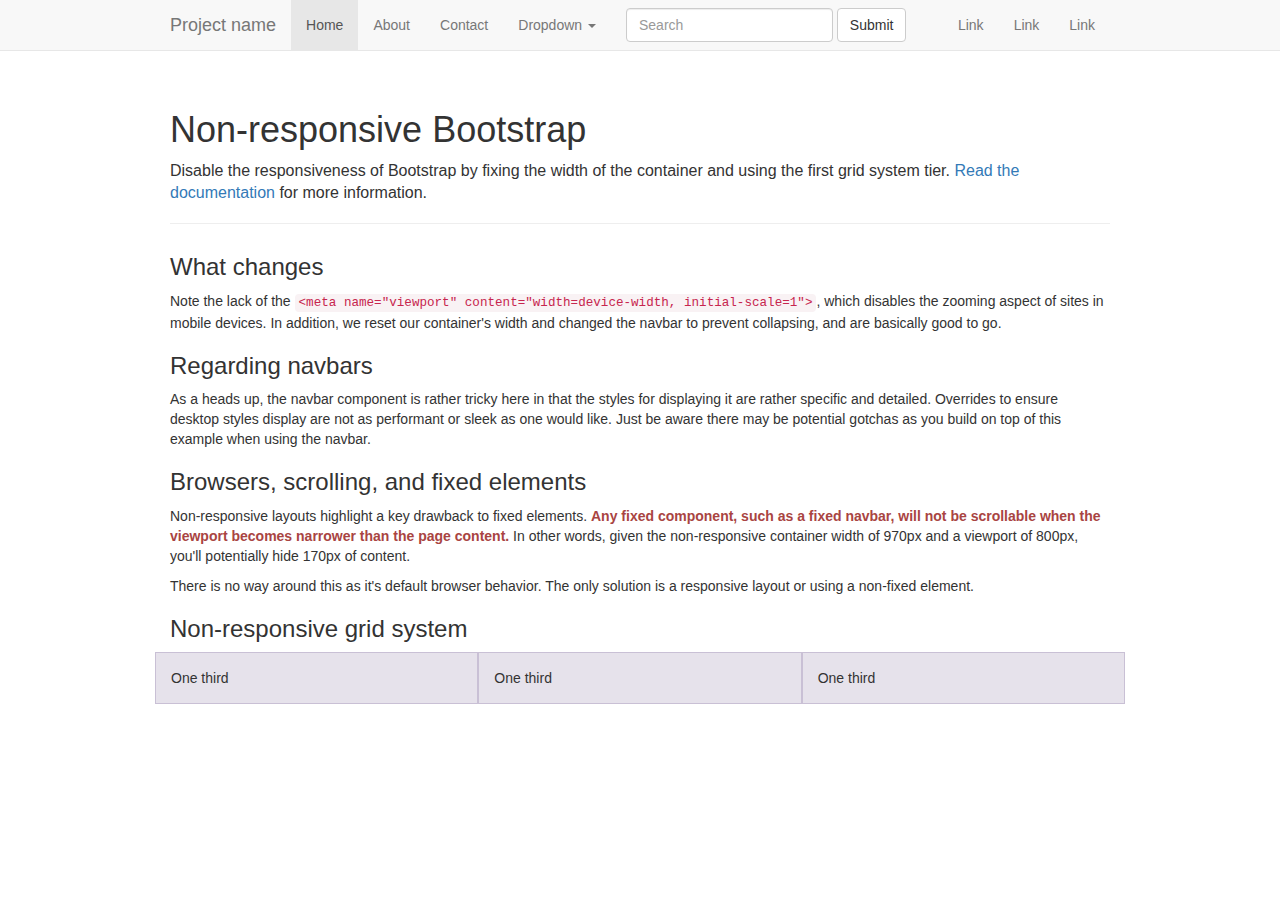
<file: examples/non-responsive/index.html>
<!DOCTYPE html>
<html lang="en">
  <head>
    <meta charset="utf-8">
    <meta http-equiv="X-UA-Compatible" content="IE=edge">
    <!-- The above 2 meta tags *must* come first in the head; any other head content must come *after* these tags -->
    <meta name="description" content="">
    <meta name="author" content="">

    <!-- Note there is no responsive meta tag here -->

    <link rel="icon" href="../../favicon.ico">

    <title>Non-responsive Template for Bootstrap</title>

    <!-- Bootstrap core CSS -->
    <link href="../../dist/css/bootstrap.min.css" rel="stylesheet">

    <!-- IE10 viewport hack for Surface/desktop Windows 8 bug -->
    <link href="../../assets/css/ie10-viewport-bug-workaround.css" rel="stylesheet">

    <!-- Custom styles for this template -->
    <link href="non-responsive.css" rel="stylesheet">

    <!-- Just for debugging purposes. Don't actually copy these 2 lines! -->
    <!--[if lt IE 9]><script src="../../assets/js/ie8-responsive-file-warning.js"></script><![endif]-->
    <script src="../../assets/js/ie-emulation-modes-warning.js"></script>

    <!-- HTML5 shim and Respond.js for IE8 support of HTML5 elements and media queries -->
    <!--[if lt IE 9]>
      <script src="https://oss.maxcdn.com/html5shiv/3.7.3/html5shiv.min.js"></script>
      <script src="https://oss.maxcdn.com/respond/1.4.2/respond.min.js"></script>
    <![endif]-->
  </head>

  <body>

    <!-- Fixed navbar -->
    <nav class="navbar navbar-default navbar-fixed-top">
      <div class="container">
        <div class="navbar-header">
          <!-- The mobile navbar-toggle button can be safely removed since you do not need it in a non-responsive implementation -->
          <a class="navbar-brand" href="#">Project name</a>
        </div>
        <!-- Note that the .navbar-collapse and .collapse classes have been removed from the #navbar -->
        <div id="navbar">
          <ul class="nav navbar-nav">
            <li class="active"><a href="#">Home</a></li>
            <li><a href="#about">About</a></li>
            <li><a href="#contact">Contact</a></li>
            <li class="dropdown">
              <a href="#" class="dropdown-toggle" data-toggle="dropdown" role="button" aria-haspopup="true" aria-expanded="false">Dropdown <span class="caret"></span></a>
              <ul class="dropdown-menu">
                <li><a href="#">Action</a></li>
                <li><a href="#">Another action</a></li>
                <li><a href="#">Something else here</a></li>
                <li role="separator" class="divider"></li>
                <li class="dropdown-header">Nav header</li>
                <li><a href="#">Separated link</a></li>
                <li><a href="#">One more separated link</a></li>
              </ul>
            </li>
          </ul>
          <form class="navbar-form navbar-left">
            <div class="form-group">
              <input type="text" class="form-control" placeholder="Search">
            </div>
            <button type="submit" class="btn btn-default">Submit</button>
          </form>
          <ul class="nav navbar-nav navbar-right">
            <li><a href="#">Link</a></li>
            <li><a href="#">Link</a></li>
            <li><a href="#">Link</a></li>
          </ul>
        </div><!--/.nav-collapse -->
      </div>
    </nav>

    <div class="container">

      <div class="page-header">
        <h1>Non-responsive Bootstrap</h1>
        <p class="lead">Disable the responsiveness of Bootstrap by fixing the width of the container and using the first grid system tier. <a href="http://getbootstrap.com/getting-started/#disable-responsive">Read the documentation</a> for more information.</p>
      </div>

      <h3>What changes</h3>
      <p>Note the lack of the <code>&lt;meta name="viewport" content="width=device-width, initial-scale=1"&gt;</code>, which disables the zooming aspect of sites in mobile devices. In addition, we reset our container's width and changed the navbar to prevent collapsing, and are basically good to go.</p>

      <h3>Regarding navbars</h3>
      <p>As a heads up, the navbar component is rather tricky here in that the styles for displaying it are rather specific and detailed. Overrides to ensure desktop styles display are not as performant or sleek as one would like. Just be aware there may be potential gotchas as you build on top of this example when using the navbar.</p>

      <h3>Browsers, scrolling, and fixed elements</h3>
      <p>Non-responsive layouts highlight a key drawback to fixed elements. <strong class="text-danger">Any fixed component, such as a fixed navbar, will not be scrollable when the viewport becomes narrower than the page content.</strong> In other words, given the non-responsive container width of 970px and a viewport of 800px, you'll potentially hide 170px of content.</p>
      <p>There is no way around this as it's default browser behavior. The only solution is a responsive layout or using a non-fixed element.</p>

      <h3>Non-responsive grid system</h3>
      <div class="row">
        <div class="col-xs-4">One third</div>
        <div class="col-xs-4">One third</div>
        <div class="col-xs-4">One third</div>
      </div>

    </div> <!-- /container -->


    <!-- Bootstrap core JavaScript
    ================================================== -->
    <!-- Placed at the end of the document so the pages load faster -->
    <script src="https://ajax.googleapis.com/ajax/libs/jquery/1.12.4/jquery.min.js"></script>
    <script>window.jQuery || document.write('<script src="../../assets/js/vendor/jquery.min.js"><\/script>')</script>
    <script src="../../dist/js/bootstrap.min.js"></script>
    <!-- IE10 viewport hack for Surface/desktop Windows 8 bug -->
    <script src="../../assets/js/ie10-viewport-bug-workaround.js"></script>
  </body>
</html>
</file>
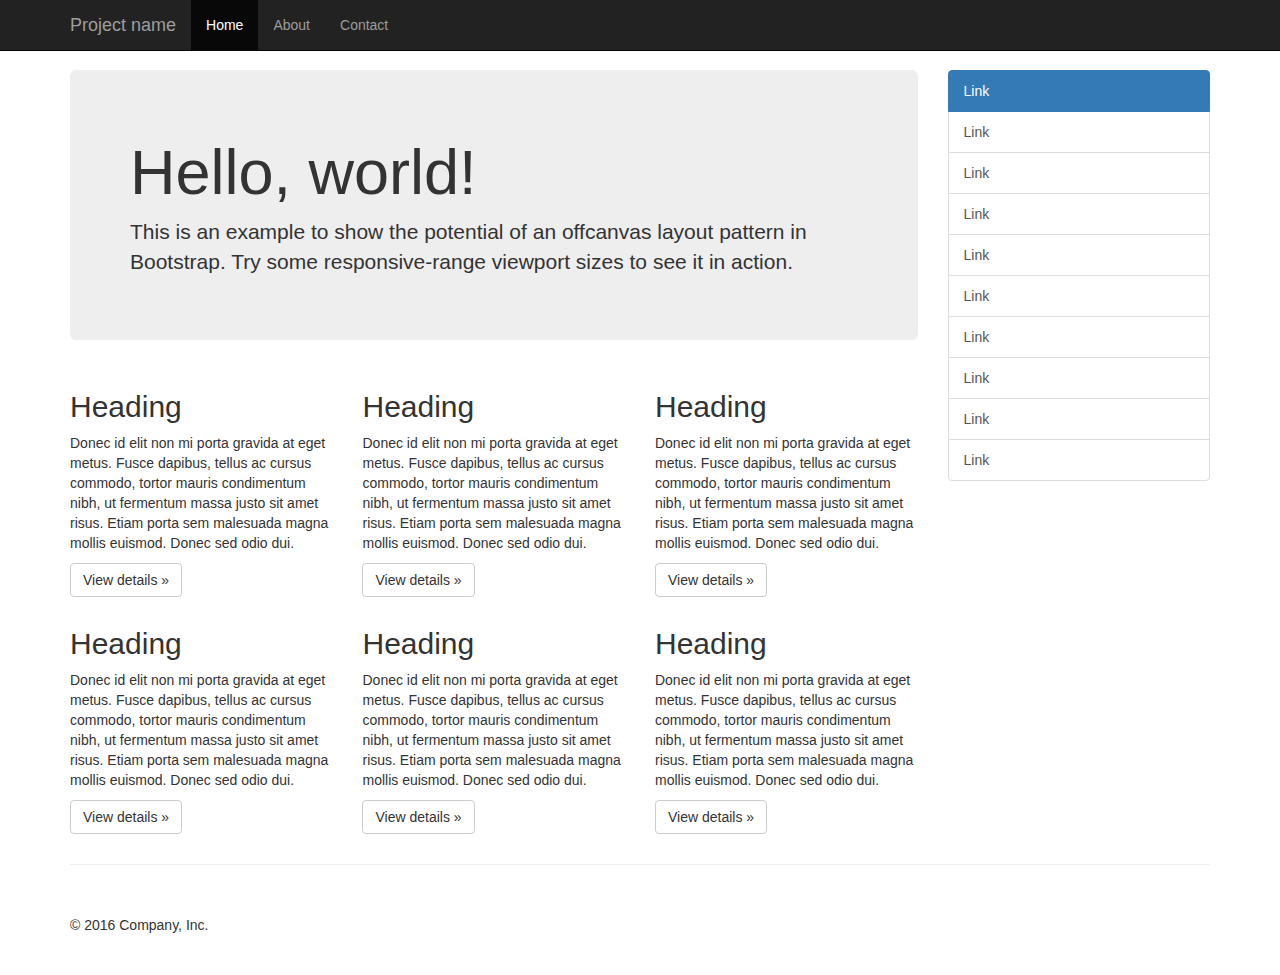
<file: examples/offcanvas/index.html>
<!DOCTYPE html>
<html lang="en">
  <head>
    <meta charset="utf-8">
    <meta http-equiv="X-UA-Compatible" content="IE=edge">
    <meta name="viewport" content="width=device-width, initial-scale=1">
    <!-- The above 3 meta tags *must* come first in the head; any other head content must come *after* these tags -->
    <meta name="description" content="">
    <meta name="author" content="">
    <link rel="icon" href="../../favicon.ico">

    <title>Off Canvas Template for Bootstrap</title>

    <!-- Bootstrap core CSS -->
    <link href="../../dist/css/bootstrap.min.css" rel="stylesheet">

    <!-- IE10 viewport hack for Surface/desktop Windows 8 bug -->
    <link href="../../assets/css/ie10-viewport-bug-workaround.css" rel="stylesheet">

    <!-- Custom styles for this template -->
    <link href="offcanvas.css" rel="stylesheet">

    <!-- Just for debugging purposes. Don't actually copy these 2 lines! -->
    <!--[if lt IE 9]><script src="../../assets/js/ie8-responsive-file-warning.js"></script><![endif]-->
    <script src="../../assets/js/ie-emulation-modes-warning.js"></script>

    <!-- HTML5 shim and Respond.js for IE8 support of HTML5 elements and media queries -->
    <!--[if lt IE 9]>
      <script src="https://oss.maxcdn.com/html5shiv/3.7.3/html5shiv.min.js"></script>
      <script src="https://oss.maxcdn.com/respond/1.4.2/respond.min.js"></script>
    <![endif]-->
  </head>

  <body>
    <nav class="navbar navbar-fixed-top navbar-inverse">
      <div class="container">
        <div class="navbar-header">
          <button type="button" class="navbar-toggle collapsed" data-toggle="collapse" data-target="#navbar" aria-expanded="false" aria-controls="navbar">
            <span class="sr-only">Toggle navigation</span>
            <span class="icon-bar"></span>
            <span class="icon-bar"></span>
            <span class="icon-bar"></span>
          </button>
          <a class="navbar-brand" href="#">Project name</a>
        </div>
        <div id="navbar" class="collapse navbar-collapse">
          <ul class="nav navbar-nav">
            <li class="active"><a href="#">Home</a></li>
            <li><a href="#about">About</a></li>
            <li><a href="#contact">Contact</a></li>
          </ul>
        </div><!-- /.nav-collapse -->
      </div><!-- /.container -->
    </nav><!-- /.navbar -->

    <div class="container">

      <div class="row row-offcanvas row-offcanvas-right">

        <div class="col-xs-12 col-sm-9">
          <p class="pull-right visible-xs">
            <button type="button" class="btn btn-primary btn-xs" data-toggle="offcanvas">Toggle nav</button>
          </p>
          <div class="jumbotron">
            <h1>Hello, world!</h1>
            <p>This is an example to show the potential of an offcanvas layout pattern in Bootstrap. Try some responsive-range viewport sizes to see it in action.</p>
          </div>
          <div class="row">
            <div class="col-xs-6 col-lg-4">
              <h2>Heading</h2>
              <p>Donec id elit non mi porta gravida at eget metus. Fusce dapibus, tellus ac cursus commodo, tortor mauris condimentum nibh, ut fermentum massa justo sit amet risus. Etiam porta sem malesuada magna mollis euismod. Donec sed odio dui. </p>
              <p><a class="btn btn-default" href="#" role="button">View details &raquo;</a></p>
            </div><!--/.col-xs-6.col-lg-4-->
            <div class="col-xs-6 col-lg-4">
              <h2>Heading</h2>
              <p>Donec id elit non mi porta gravida at eget metus. Fusce dapibus, tellus ac cursus commodo, tortor mauris condimentum nibh, ut fermentum massa justo sit amet risus. Etiam porta sem malesuada magna mollis euismod. Donec sed odio dui. </p>
              <p><a class="btn btn-default" href="#" role="button">View details &raquo;</a></p>
            </div><!--/.col-xs-6.col-lg-4-->
            <div class="col-xs-6 col-lg-4">
              <h2>Heading</h2>
              <p>Donec id elit non mi porta gravida at eget metus. Fusce dapibus, tellus ac cursus commodo, tortor mauris condimentum nibh, ut fermentum massa justo sit amet risus. Etiam porta sem malesuada magna mollis euismod. Donec sed odio dui. </p>
              <p><a class="btn btn-default" href="#" role="button">View details &raquo;</a></p>
            </div><!--/.col-xs-6.col-lg-4-->
            <div class="col-xs-6 col-lg-4">
              <h2>Heading</h2>
              <p>Donec id elit non mi porta gravida at eget metus. Fusce dapibus, tellus ac cursus commodo, tortor mauris condimentum nibh, ut fermentum massa justo sit amet risus. Etiam porta sem malesuada magna mollis euismod. Donec sed odio dui. </p>
              <p><a class="btn btn-default" href="#" role="button">View details &raquo;</a></p>
            </div><!--/.col-xs-6.col-lg-4-->
            <div class="col-xs-6 col-lg-4">
              <h2>Heading</h2>
              <p>Donec id elit non mi porta gravida at eget metus. Fusce dapibus, tellus ac cursus commodo, tortor mauris condimentum nibh, ut fermentum massa justo sit amet risus. Etiam porta sem malesuada magna mollis euismod. Donec sed odio dui. </p>
              <p><a class="btn btn-default" href="#" role="button">View details &raquo;</a></p>
            </div><!--/.col-xs-6.col-lg-4-->
            <div class="col-xs-6 col-lg-4">
              <h2>Heading</h2>
              <p>Donec id elit non mi porta gravida at eget metus. Fusce dapibus, tellus ac cursus commodo, tortor mauris condimentum nibh, ut fermentum massa justo sit amet risus. Etiam porta sem malesuada magna mollis euismod. Donec sed odio dui. </p>
              <p><a class="btn btn-default" href="#" role="button">View details &raquo;</a></p>
            </div><!--/.col-xs-6.col-lg-4-->
          </div><!--/row-->
        </div><!--/.col-xs-12.col-sm-9-->

        <div class="col-xs-6 col-sm-3 sidebar-offcanvas" id="sidebar">
          <div class="list-group">
            <a href="#" class="list-group-item active">Link</a>
            <a href="#" class="list-group-item">Link</a>
            <a href="#" class="list-group-item">Link</a>
            <a href="#" class="list-group-item">Link</a>
            <a href="#" class="list-group-item">Link</a>
            <a href="#" class="list-group-item">Link</a>
            <a href="#" class="list-group-item">Link</a>
            <a href="#" class="list-group-item">Link</a>
            <a href="#" class="list-group-item">Link</a>
            <a href="#" class="list-group-item">Link</a>
          </div>
        </div><!--/.sidebar-offcanvas-->
      </div><!--/row-->

      <hr>

      <footer>
        <p>&copy; 2016 Company, Inc.</p>
      </footer>

    </div><!--/.container-->


    <!-- Bootstrap core JavaScript
    ================================================== -->
    <!-- Placed at the end of the document so the pages load faster -->
    <script src="https://ajax.googleapis.com/ajax/libs/jquery/1.12.4/jquery.min.js"></script>
    <script>window.jQuery || document.write('<script src="../../assets/js/vendor/jquery.min.js"><\/script>')</script>
    <script src="../../dist/js/bootstrap.min.js"></script>
    <!-- IE10 viewport hack for Surface/desktop Windows 8 bug -->
    <script src="../../assets/js/ie10-viewport-bug-workaround.js"></script>
    <script src="offcanvas.js"></script>
  </body>
</html>
</file>
<file: cover.css>
/*
 * Globals
 */

/* Links */
a,
a:focus,
a:hover {
  color: #fff;
}

/* Custom default button */
.btn-default,
.btn-default:hover,
.btn-default:focus {
  color: #336699;
  text-shadow: none; /* Prevent inheritance from `body` */
  background-color: #fff;
  border: 1px solid #fff;
}


/*
 * Base structure
 */

html,
body {
  height: 100%;
  background-repeat: no repeat;
  background-size: 100%;
}
body {
  color: #ffffff;
  text-align: center;
  text-shadow: 0 1px 3px rgba(0,0,0,.5);
}

/* Extra markup and styles for table-esque vertical and horizontal centering */
.site-wrapper {
  display: table;
  width: 100%;
  height: 100%; /* For at least Firefox */
  min-height: 100%;
  -webkit-box-shadow: inset 0 0 100px rgba(0,0,0,.5);
          box-shadow: inset 0 0 100px rgba(0,0,0,.5);
  
}
.site-wrapper-inner {
  display: table-cell;
  vertical-align: top;
}
.cover-container {
  margin-right: auto;
  margin-left: auto;
}

/* Padding for spacing */
.inner {
  padding: 5px;
  background-color: #F0F0F0;
  background-color:rgba(0,0,0,0.2);
}


/*
 * Header
 */
.masthead-brand {
  margin-top: 10px;
  margin-bottom: 10px;
}

.masthead-nav > li {
  display: inline-block;
}
.masthead-nav > li + li {
  margin-left: 20px;
}
.masthead-nav > li > a {
  padding-right: 0;
  padding-left: 0;
  font-size: 1em;
  font-weight: bold;
  color: #fff; /* IE8 proofing */
  color: rgba(255,255,255,.75);
  border-bottom: 2px solid transparent;
}
.masthead-nav > li > a:hover,
.masthead-nav > li > a:focus {
  background-color: transparent;
  border-bottom-color: #CCCCCC;
  border-bottom-color: rgba(255,255,255,.25);
}
.masthead-nav > .active > a,
.masthead-nav > .active > a:hover,
.masthead-nav > .active > a:focus {
  color: #fff;
  border-bottom-color: #fff;
}

@media (min-width: 768px) {
  .masthead-brand {
    float: left;
  }
  .masthead-nav {
    float: right;
  }
}


/*
 * Cover
 */

.cover {
  padding: 0 20px;
}
.cover .btn-lg {
  padding: 10px 20px;
  font-weight: bold;
}


/*
 * Footer
 */

.mastfoot {
  color: #999; /* IE8 proofing */
  color: rgba(255,255,255,.5);
}


/*
 * Affix and center
 */

@media (min-width: 768px) {
  /* Pull out the header and footer */
  .masthead {
    position: fixed;
    top: 0;
  }
  .mastfoot {
    position: fixed;
    bottom: 0;
  }
  /* Start the vertical centering */
  .site-wrapper-inner {
    vertical-align: middle;
  }
  /* Handle the widths */
  .masthead,
  .mastfoot,
  .cover-container {
    width: 100%; /* Must be percentage or pixels for horizontal alignment */
  }
}

@media (min-width: 992px) {
  .masthead,
  .mastfoot,
  .cover-container {
    width: 700px;
  }
}
</file>
<file: examples/blog/blog.css>
/*
 * Globals
 */

body {
  font-family: Georgia, "Times New Roman", Times, serif;
  color: #555;
}

h1, .h1,
h2, .h2,
h3, .h3,
h4, .h4,
h5, .h5,
h6, .h6 {
  margin-top: 0;
  font-family: "Helvetica Neue", Helvetica, Arial, sans-serif;
  font-weight: normal;
  color: #333;
}


/*
 * Override Bootstrap's default container.
 */

@media (min-width: 1200px) {
  .container {
    width: 970px;
  }
}


/*
 * Masthead for nav
 */

.blog-masthead {
  background-color: #428bca;
  -webkit-box-shadow: inset 0 -2px 5px rgba(0,0,0,.1);
          box-shadow: inset 0 -2px 5px rgba(0,0,0,.1);
}

/* Nav links */
.blog-nav-item {
  position: relative;
  display: inline-block;
  padding: 10px;
  font-weight: 500;
  color: #cdddeb;
}
.blog-nav-item:hover,
.blog-nav-item:focus {
  color: #fff;
  text-decoration: none;
}

/* Active state gets a caret at the bottom */
.blog-nav .active {
  color: #fff;
}
.blog-nav .active:after {
  position: absolute;
  bottom: 0;
  left: 50%;
  width: 0;
  height: 0;
  margin-left: -5px;
  vertical-align: middle;
  content: " ";
  border-right: 5px solid transparent;
  border-bottom: 5px solid;
  border-left: 5px solid transparent;
}


/*
 * Blog name and description
 */

.blog-header {
  padding-top: 20px;
  padding-bottom: 20px;
}
.blog-title {
  margin-top: 30px;
  margin-bottom: 0;
  font-size: 60px;
  font-weight: normal;
}
.blog-description {
  font-size: 20px;
  color: #999;
}


/*
 * Main column and sidebar layout
 */

.blog-main {
  font-size: 18px;
  line-height: 1.5;
}

/* Sidebar modules for boxing content */
.sidebar-module {
  padding: 15px;
  margin: 0 -15px 15px;
}
.sidebar-module-inset {
  padding: 15px;
  background-color: #f5f5f5;
  border-radius: 4px;
}
.sidebar-module-inset p:last-child,
.sidebar-module-inset ul:last-child,
.sidebar-module-inset ol:last-child {
  margin-bottom: 0;
}


/* Pagination */
.pager {
  margin-bottom: 60px;
  text-align: left;
}
.pager > li > a {
  width: 140px;
  padding: 10px 20px;
  text-align: center;
  border-radius: 30px;
}


/*
 * Blog posts
 */

.blog-post {
  margin-bottom: 60px;
}
.blog-post-title {
  margin-bottom: 5px;
  font-size: 40px;
}
.blog-post-meta {
  margin-bottom: 20px;
  color: #999;
}


/*
 * Footer
 */

.blog-footer {
  padding: 40px 0;
  color: #999;
  text-align: center;
  background-color: #f9f9f9;
  border-top: 1px solid #e5e5e5;
}
.blog-footer p:last-child {
  margin-bottom: 0;
}
</file>
<file: examples/carousel/carousel.css>
/* GLOBAL STYLES
-------------------------------------------------- */
/* Padding below the footer and lighter body text */

body {
  padding-bottom: 40px;
  color: #5a5a5a;
}


/* CUSTOMIZE THE NAVBAR
-------------------------------------------------- */

/* Special class on .container surrounding .navbar, used for positioning it into place. */
.navbar-wrapper {
  position: absolute;
  top: 0;
  right: 0;
  left: 0;
  z-index: 20;
}

/* Flip around the padding for proper display in narrow viewports */
.navbar-wrapper > .container {
  padding-right: 0;
  padding-left: 0;
}
.navbar-wrapper .navbar {
  padding-right: 15px;
  padding-left: 15px;
}
.navbar-wrapper .navbar .container {
  width: auto;
}


/* CUSTOMIZE THE CAROUSEL
-------------------------------------------------- */

/* Carousel base class */
.carousel {
  height: 500px;
  margin-bottom: 60px;
}
/* Since positioning the image, we need to help out the caption */
.carousel-caption {
  z-index: 10;
}

/* Declare heights because of positioning of img element */
.carousel .item {
  height: 500px;
  background-color: #777;
}
.carousel-inner > .item > img {
  position: absolute;
  top: 0;
  left: 0;
  min-width: 100%;
  height: 500px;
}


/* MARKETING CONTENT
-------------------------------------------------- */

/* Center align the text within the three columns below the carousel */
.marketing .col-lg-4 {
  margin-bottom: 20px;
  text-align: center;
}
.marketing h2 {
  font-weight: normal;
}
.marketing .col-lg-4 p {
  margin-right: 10px;
  margin-left: 10px;
}


/* Featurettes
------------------------- */

.featurette-divider {
  margin: 80px 0; /* Space out the Bootstrap <hr> more */
}

/* Thin out the marketing headings */
.featurette-heading {
  font-weight: 300;
  line-height: 1;
  letter-spacing: -1px;
}


/* RESPONSIVE CSS
-------------------------------------------------- */

@media (min-width: 768px) {
  /* Navbar positioning foo */
  .navbar-wrapper {
    margin-top: 20px;
  }
  .navbar-wrapper .container {
    padding-right: 15px;
    padding-left: 15px;
  }
  .navbar-wrapper .navbar {
    padding-right: 0;
    padding-left: 0;
  }

  /* The navbar becomes detached from the top, so we round the corners */
  .navbar-wrapper .navbar {
    border-radius: 4px;
  }

  /* Bump up size of carousel content */
  .carousel-caption p {
    margin-bottom: 20px;
    font-size: 21px;
    line-height: 1.4;
  }

  .featurette-heading {
    font-size: 50px;
  }
}

@media (min-width: 992px) {
  .featurette-heading {
    margin-top: 120px;
  }
}
</file>
<file: examples/dashboard/dashboard.css>
/*
 * Base structure
 */

/* Move down content because we have a fixed navbar that is 50px tall */
body {
  padding-top: 50px;
}


/*
 * Global add-ons
 */

.sub-header {
  padding-bottom: 10px;
  border-bottom: 1px solid #eee;
}

/*
 * Top navigation
 * Hide default border to remove 1px line.
 */
.navbar-fixed-top {
  border: 0;
}

/*
 * Sidebar
 */

/* Hide for mobile, show later */
.sidebar {
  display: none;
}
@media (min-width: 768px) {
  .sidebar {
    position: fixed;
    top: 51px;
    bottom: 0;
    left: 0;
    z-index: 1000;
    display: block;
    padding: 20px;
    overflow-x: hidden;
    overflow-y: auto; /* Scrollable contents if viewport is shorter than content. */
    background-color: #f5f5f5;
    border-right: 1px solid #eee;
  }
}

/* Sidebar navigation */
.nav-sidebar {
  margin-right: -21px; /* 20px padding + 1px border */
  margin-bottom: 20px;
  margin-left: -20px;
}
.nav-sidebar > li > a {
  padding-right: 20px;
  padding-left: 20px;
}
.nav-sidebar > .active > a,
.nav-sidebar > .active > a:hover,
.nav-sidebar > .active > a:focus {
  color: #fff;
  background-color: #428bca;
}


/*
 * Main content
 */

.main {
  padding: 20px;
}
@media (min-width: 768px) {
  .main {
    padding-right: 40px;
    padding-left: 40px;
  }
}
.main .page-header {
  margin-top: 0;
}


/*
 * Placeholder dashboard ideas
 */

.placeholders {
  margin-bottom: 30px;
  text-align: center;
}
.placeholders h4 {
  margin-bottom: 0;
}
.placeholder {
  margin-bottom: 20px;
}
.placeholder img {
  display: inline-block;
  border-radius: 50%;
}
</file>
<file: examples/grid/grid.css>
h4 {
  margin-top: 25px;
}
.row {
  margin-bottom: 20px;
}
.row .row {
  margin-top: 10px;
  margin-bottom: 0;
}
[class*="col-"] {
  padding-top: 15px;
  padding-bottom: 15px;
  background-color: #eee;
  background-color: rgba(86,61,124,.15);
  border: 1px solid #ddd;
  border: 1px solid rgba(86,61,124,.2);
}

hr {
  margin-top: 40px;
  margin-bottom: 40px;
}
</file>
<file: examples/jumbotron-narrow/jumbotron-narrow.css>
/* Space out content a bit */
body {
  padding-top: 20px;
  padding-bottom: 20px;
}

/* Everything but the jumbotron gets side spacing for mobile first views */
.header,
.marketing,
.footer {
  padding-right: 15px;
  padding-left: 15px;
}

/* Custom page header */
.header {
  padding-bottom: 20px;
  border-bottom: 1px solid #e5e5e5;
}
/* Make the masthead heading the same height as the navigation */
.header h3 {
  margin-top: 0;
  margin-bottom: 0;
  line-height: 40px;
}

/* Custom page footer */
.footer {
  padding-top: 19px;
  color: #777;
  border-top: 1px solid #e5e5e5;
}

/* Customize container */
@media (min-width: 768px) {
  .container {
    max-width: 730px;
  }
}
.container-narrow > hr {
  margin: 30px 0;
}

/* Main marketing message and sign up button */
.jumbotron {
  text-align: center;
  border-bottom: 1px solid #e5e5e5;
}
.jumbotron .btn {
  padding: 14px 24px;
  font-size: 21px;
}

/* Supporting marketing content */
.marketing {
  margin: 40px 0;
}
.marketing p + h4 {
  margin-top: 28px;
}

/* Responsive: Portrait tablets and up */
@media screen and (min-width: 768px) {
  /* Remove the padding we set earlier */
  .header,
  .marketing,
  .footer {
    padding-right: 0;
    padding-left: 0;
  }
  /* Space out the masthead */
  .header {
    margin-bottom: 30px;
  }
  /* Remove the bottom border on the jumbotron for visual effect */
  .jumbotron {
    border-bottom: 0;
  }
}
</file>
<file: examples/jumbotron/jumbotron.css>
/* Move down content because we have a fixed navbar that is 50px tall */
body {
  padding-top: 50px;
  padding-bottom: 20px;
}
</file>
<file: examples/justified-nav/justified-nav.css>
body {
  padding-top: 20px;
}

.footer {
  padding-top: 40px;
  padding-bottom: 40px;
  margin-top: 40px;
  border-top: 1px solid #eee;
}

/* Main marketing message and sign up button */
.jumbotron {
  text-align: center;
  background-color: transparent;
}
.jumbotron .btn {
  padding: 14px 24px;
  font-size: 21px;
}

/* Customize the nav-justified links to be fill the entire space of the .navbar */

.nav-justified {
  background-color: #eee;
  border: 1px solid #ccc;
  border-radius: 5px;
}
.nav-justified > li > a {
  padding-top: 15px;
  padding-bottom: 15px;
  margin-bottom: 0;
  font-weight: bold;
  color: #777;
  text-align: center;
  background-color: #e5e5e5; /* Old browsers */
  background-image: -webkit-gradient(linear, left top, left bottom, from(#f5f5f5), to(#e5e5e5));
  background-image: -webkit-linear-gradient(top, #f5f5f5 0%, #e5e5e5 100%);
  background-image:      -o-linear-gradient(top, #f5f5f5 0%, #e5e5e5 100%);
  background-image:         linear-gradient(to bottom, #f5f5f5 0%,#e5e5e5 100%);
  filter: progid:DXImageTransform.Microsoft.gradient( startColorstr='#f5f5f5', endColorstr='#e5e5e5',GradientType=0 ); /* IE6-9 */
  background-repeat: repeat-x; /* Repeat the gradient */
  border-bottom: 1px solid #d5d5d5;
}
.nav-justified > .active > a,
.nav-justified > .active > a:hover,
.nav-justified > .active > a:focus {
  background-color: #ddd;
  background-image: none;
  -webkit-box-shadow: inset 0 3px 7px rgba(0,0,0,.15);
          box-shadow: inset 0 3px 7px rgba(0,0,0,.15);
}
.nav-justified > li:first-child > a {
  border-radius: 5px 5px 0 0;
}
.nav-justified > li:last-child > a {
  border-bottom: 0;
  border-radius: 0 0 5px 5px;
}

@media (min-width: 768px) {
  .nav-justified {
    max-height: 52px;
  }
  .nav-justified > li > a {
    border-right: 1px solid #d5d5d5;
    border-left: 1px solid #fff;
  }
  .nav-justified > li:first-child > a {
    border-left: 0;
    border-radius: 5px 0 0 5px;
  }
  .nav-justified > li:last-child > a {
    border-right: 0;
    border-radius: 0 5px 5px 0;
  }
}

/* Responsive: Portrait tablets and up */
@media screen and (min-width: 768px) {
  /* Remove the padding we set earlier */
  .masthead,
  .marketing,
  .footer {
    padding-right: 0;
    padding-left: 0;
  }
}
</file>
<file: examples/navbar-fixed-top/navbar-fixed-top.css>
body {
  min-height: 2000px;
  padding-top: 70px;
}
</file>
<file: examples/navbar-static-top/navbar-static-top.css>
body {
  min-height: 2000px;
}

.navbar-static-top {
  margin-bottom: 19px;
}
</file>
<file: examples/navbar/navbar.css>
body {
  padding-top: 20px;
  padding-bottom: 20px;
}

.navbar {
  margin-bottom: 20px;
}
</file>
<file: examples/non-responsive/non-responsive.css>
/* Template-specific stuff
 *
 * Customizations just for the template; these are not necessary for anything
 * with disabling the responsiveness.
 */

/* Account for fixed navbar */
body {
  padding-top: 70px;
  padding-bottom: 30px;
}

body,
.navbar-fixed-top,
.navbar-fixed-bottom {
  min-width: 970px;
}

/* Don't let the lead text change font-size. */
.lead {
  font-size: 16px;
}

/* Finesse the page header spacing */
.page-header {
  margin-bottom: 30px;
}
.page-header .lead {
  margin-bottom: 10px;
}


/* Non-responsive overrides
 *
 * Utilize the following CSS to disable the responsive-ness of the container,
 * grid system, and navbar.
 */

/* Reset the container */
.container {
  width: 970px;
  max-width: none !important;
}

/* Demonstrate the grids */
.col-xs-4 {
  padding-top: 15px;
  padding-bottom: 15px;
  background-color: #eee;
  background-color: rgba(86,61,124,.15);
  border: 1px solid #ddd;
  border: 1px solid rgba(86,61,124,.2);
}

.container .navbar-header,
.container .navbar-collapse {
  margin-right: 0;
  margin-left: 0;
}

/* Always float the navbar header */
.navbar-header {
  float: left;
}

/* Undo the collapsing navbar */
.navbar-collapse {
  display: block !important;
  height: auto !important;
  padding-bottom: 0;
  overflow: visible !important;
  visibility: visible !important;
}

.navbar-toggle {
  display: none;
}
.navbar-collapse {
  border-top: 0;
}

.navbar-brand {
  margin-left: -15px;
}

/* Always apply the floated nav */
.navbar-nav {
  float: left;
  margin: 0;
}
.navbar-nav > li {
  float: left;
}
.navbar-nav > li > a {
  padding: 15px;
}

/* Redeclare since we override the float above */
.navbar-nav.navbar-right {
  float: right;
}

/* Undo custom dropdowns */
.navbar .navbar-nav .open .dropdown-menu {
  position: absolute;
  float: left;
  background-color: #fff;
  border: 1px solid #ccc;
  border: 1px solid rgba(0, 0, 0, .15);
  border-width: 0 1px 1px;
  border-radius: 0 0 4px 4px;
  -webkit-box-shadow: 0 6px 12px rgba(0, 0, 0, .175);
          box-shadow: 0 6px 12px rgba(0, 0, 0, .175);
}
.navbar-default .navbar-nav .open .dropdown-menu > li > a {
  color: #333;
}
.navbar .navbar-nav .open .dropdown-menu > li > a:hover,
.navbar .navbar-nav .open .dropdown-menu > li > a:focus,
.navbar .navbar-nav .open .dropdown-menu > .active > a,
.navbar .navbar-nav .open .dropdown-menu > .active > a:hover,
.navbar .navbar-nav .open .dropdown-menu > .active > a:focus {
  color: #fff !important;
  background-color: #428bca !important;
}
.navbar .navbar-nav .open .dropdown-menu > .disabled > a,
.navbar .navbar-nav .open .dropdown-menu > .disabled > a:hover,
.navbar .navbar-nav .open .dropdown-menu > .disabled > a:focus {
  color: #999 !important;
  background-color: transparent !important;
}

/* Undo form expansion */
.navbar-form {
  float: left;
  width: auto;
  padding-top: 0;
  padding-bottom: 0;
  margin-right: 0;
  margin-left: 0;
  border: 0;
  -webkit-box-shadow: none;
          box-shadow: none;
}

/* Copy-pasted from forms.less since we mixin the .form-inline styles. */
.navbar-form .form-group {
  display: inline-block;
  margin-bottom: 0;
  vertical-align: middle;
}

.navbar-form .form-control {
  display: inline-block;
  width: auto;
  vertical-align: middle;
}

.navbar-form .form-control-static {
  display: inline-block;
}

.navbar-form .input-group {
  display: inline-table;
  vertical-align: middle;
}

.navbar-form .input-group .input-group-addon,
.navbar-form .input-group .input-group-btn,
.navbar-form .input-group .form-control {
  width: auto;
}

.navbar-form .input-group > .form-control {
  width: 100%;
}

.navbar-form .control-label {
  margin-bottom: 0;
  vertical-align: middle;
}

.navbar-form .radio,
.navbar-form .checkbox {
  display: inline-block;
  margin-top: 0;
  margin-bottom: 0;
  vertical-align: middle;
}

.navbar-form .radio label,
.navbar-form .checkbox label {
  padding-left: 0;
}

.navbar-form .radio input[type="radio"],
.navbar-form .checkbox input[type="checkbox"] {
  position: relative;
  margin-left: 0;
}

.navbar-form .has-feedback .form-control-feedback {
  top: 0;
}

/* Undo inline form compaction on small screens */
.form-inline .form-group {
  display: inline-block;
  margin-bottom: 0;
  vertical-align: middle;
}

.form-inline .form-control {
  display: inline-block;
  width: auto;
  vertical-align: middle;
}

.form-inline .form-control-static {
  display: inline-block;
}

.form-inline .input-group {
  display: inline-table;
  vertical-align: middle;
}
.form-inline .input-group .input-group-addon,
.form-inline .input-group .input-group-btn,
.form-inline .input-group .form-control {
  width: auto;
}

.form-inline .input-group > .form-control {
  width: 100%;
}

.form-inline .control-label {
  margin-bottom: 0;
  vertical-align: middle;
}

.form-inline .radio,
.form-inline .checkbox {
  display: inline-block;
  margin-top: 0;
  margin-bottom: 0;
  vertical-align: middle;
}
.form-inline .radio label,
.form-inline .checkbox label {
  padding-left: 0;
}

.form-inline .radio input[type="radio"],
.form-inline .checkbox input[type="checkbox"] {
  position: relative;
  margin-left: 0;
}

.form-inline .has-feedback .form-control-feedback {
  top: 0;
}
</file>
<file: examples/offcanvas/offcanvas.css>
/*
 * Style tweaks
 * --------------------------------------------------
 */
html,
body {
  overflow-x: hidden; /* Prevent scroll on narrow devices */
}
body {
  padding-top: 70px;
}
footer {
  padding: 30px 0;
}

/*
 * Off Canvas
 * --------------------------------------------------
 */
@media screen and (max-width: 767px) {
  .row-offcanvas {
    position: relative;
    -webkit-transition: all .25s ease-out;
         -o-transition: all .25s ease-out;
            transition: all .25s ease-out;
  }

  .row-offcanvas-right {
    right: 0;
  }

  .row-offcanvas-left {
    left: 0;
  }

  .row-offcanvas-right
  .sidebar-offcanvas {
    right: -50%; /* 6 columns */
  }

  .row-offcanvas-left
  .sidebar-offcanvas {
    left: -50%; /* 6 columns */
  }

  .row-offcanvas-right.active {
    right: 50%; /* 6 columns */
  }

  .row-offcanvas-left.active {
    left: 50%; /* 6 columns */
  }

  .sidebar-offcanvas {
    position: absolute;
    top: 0;
    width: 50%; /* 6 columns */
  }
}
</file>
<file: assets/css/ie10-viewport-bug-workaround.css>
/*!
 * IE10 viewport hack for Surface/desktop Windows 8 bug
 * Copyright 2014-2015 Twitter, Inc.
 * Licensed under MIT (https://github.com/twbs/bootstrap/blob/master/LICENSE)
 */

/*
 * See the Getting Started docs for more information:
 * http://getbootstrap.com/getting-started/#support-ie10-width
 */
@-webkit-viewport { width: device-width; }
@-moz-viewport    { width: device-width; }
@-ms-viewport     { width: device-width; }
@-o-viewport      { width: device-width; }
@viewport         { width: device-width; }
</file>
